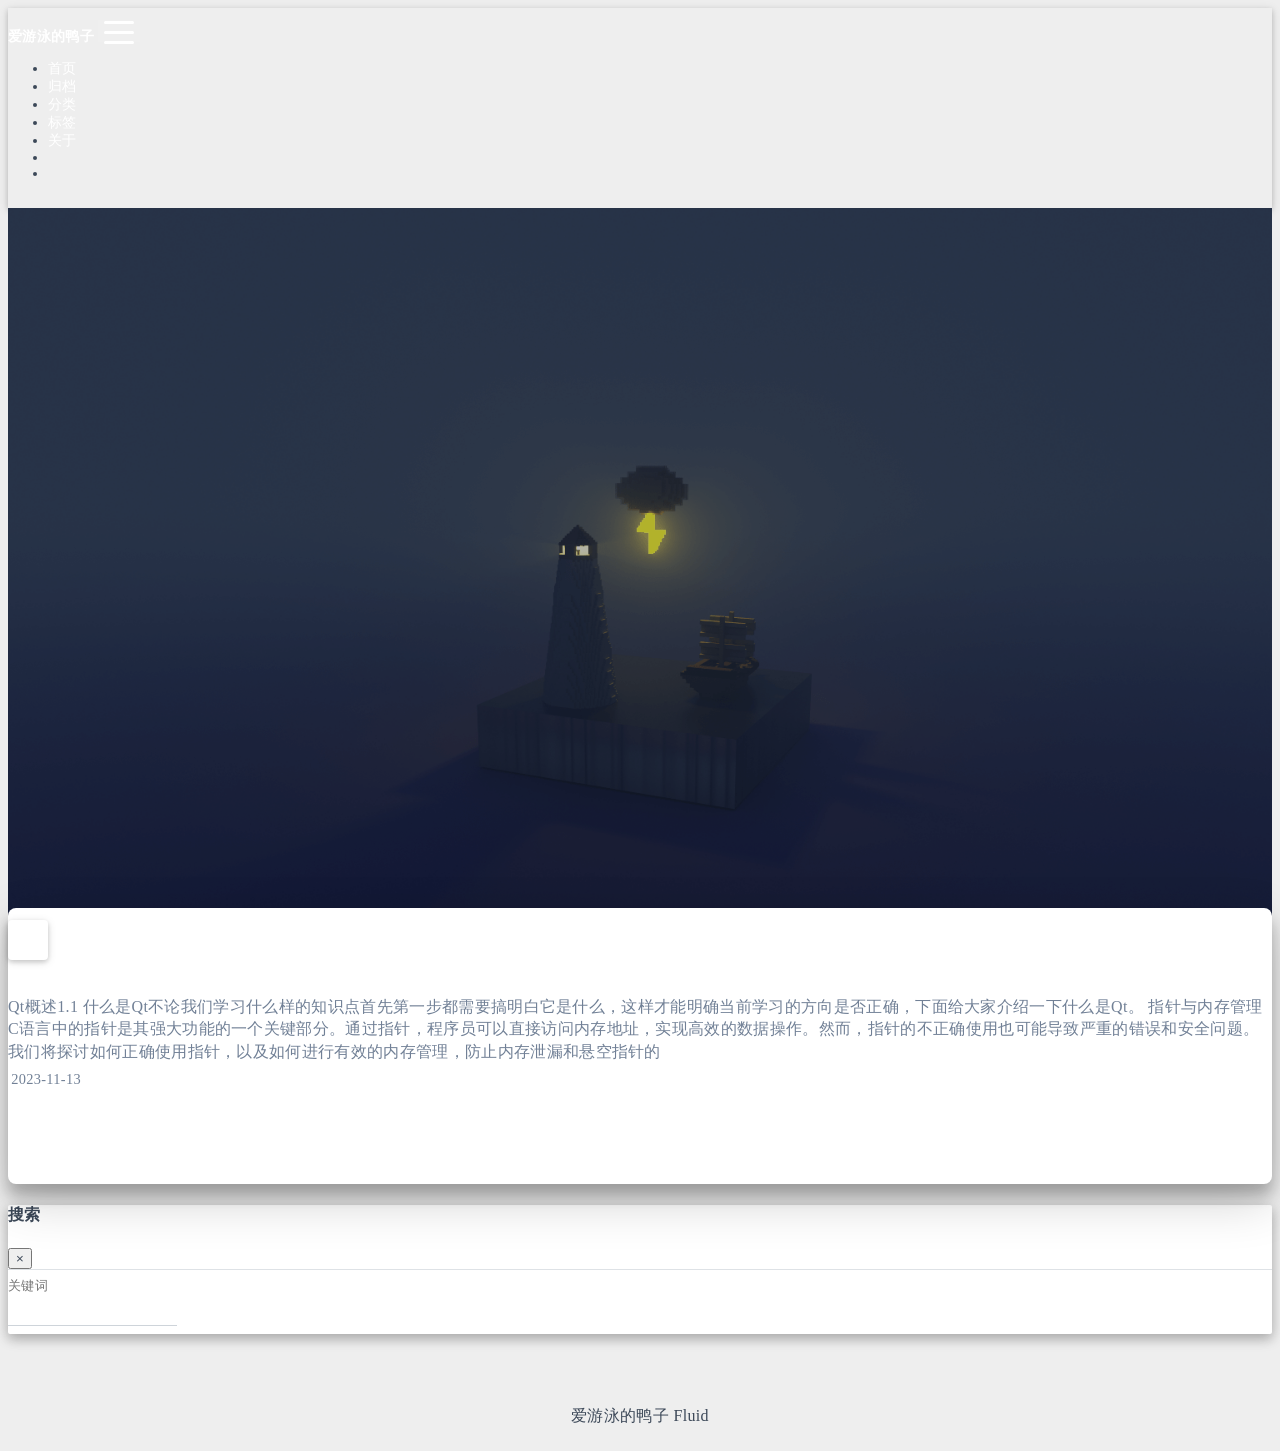
<file: index.html>
<!DOCTYPE html>
<html lang="zh-CN" data-default-color-scheme=auto>



<head>
  <meta charset="UTF-8">
  <link rel="apple-touch-icon" sizes="76x76" href="/img/fluid.png">
  <link rel="icon" href="/img/fluid.png">
  <meta name="viewport" content="width=device-width, initial-scale=1.0, maximum-scale=5.0, shrink-to-fit=no">
  <meta http-equiv="x-ua-compatible" content="ie=edge">
  
  <meta name="theme-color" content="#2f4154">
  <meta name="author" content="chiyuan">
  <meta name="keywords" content="">
  
    <meta name="description" content="爱游泳的鸭子的个人博客">
<meta property="og:type" content="website">
<meta property="og:title" content="爱游泳的鸭子">
<meta property="og:url" content="https://aishaome.github.io/index.html">
<meta property="og:site_name" content="爱游泳的鸭子">
<meta property="og:description" content="爱游泳的鸭子的个人博客">
<meta property="og:locale" content="zh_CN">
<meta property="article:author" content="chiyuan">
<meta name="twitter:card" content="summary_large_image">
  
  
  
  <title>爱游泳的鸭子</title>

  <link  rel="stylesheet" href="https://lib.baomitu.com/twitter-bootstrap/4.6.1/css/bootstrap.min.css" />





<!-- 主题依赖的图标库，不要自行修改 -->
<!-- Do not modify the link that theme dependent icons -->

<link rel="stylesheet" href="//at.alicdn.com/t/font_1749284_hj8rtnfg7um.css">



<link rel="stylesheet" href="//at.alicdn.com/t/font_1736178_lbnruvf0jn.css">


<link  rel="stylesheet" href="/css/main.css" />


  <link id="highlight-css" rel="stylesheet" href="/css/highlight.css" />
  
    <link id="highlight-css-dark" rel="stylesheet" href="/css/highlight-dark.css" />
  




  <script id="fluid-configs">
    var Fluid = window.Fluid || {};
    Fluid.ctx = Object.assign({}, Fluid.ctx)
    var CONFIG = {"hostname":"aishaome.github.io","root":"/","version":"1.9.5","typing":{"enable":true,"typeSpeed":70,"cursorChar":"_","loop":false,"scope":[]},"anchorjs":{"enable":true,"element":"h1,h2,h3,h4,h5,h6","placement":"left","visible":"hover","icon":""},"progressbar":{"enable":true,"height_px":3,"color":"#29d","options":{"showSpinner":false,"trickleSpeed":100}},"code_language":{"enable":true,"default":"TEXT"},"copy_btn":true,"image_caption":{"enable":true},"image_zoom":{"enable":true,"img_url_replace":["",""]},"toc":{"enable":true,"placement":"right","headingSelector":"h1,h2,h3,h4,h5,h6","collapseDepth":0},"lazyload":{"enable":true,"loading_img":"/img/loading.gif","onlypost":false,"offset_factor":2},"web_analytics":{"enable":true,"follow_dnt":true,"baidu":null,"google":{"measurement_id":null},"tencent":{"sid":null,"cid":null},"woyaola":null,"cnzz":null,"leancloud":{"app_id":"MRBIxX69z8CHdXxWVUeTUBvD","app_key":"wM740A5oYcR4VUr5Wy4GgFWU","server_url":"https://mrbixx69.lc-cn-n1-shared.com","path":"window.location.pathname","ignore_local":false}},"search_path":"/local-search.xml","include_content_in_search":true};

    if (CONFIG.web_analytics.follow_dnt) {
      var dntVal = navigator.doNotTrack || window.doNotTrack || navigator.msDoNotTrack;
      Fluid.ctx.dnt = dntVal && (dntVal.startsWith('1') || dntVal.startsWith('yes') || dntVal.startsWith('on'));
    }
  </script>
  <script  src="/js/utils.js" ></script>
  <script  src="/js/color-schema.js" ></script>
  

  

  
    <!-- Google tag (gtag.js) -->
    <script async>
      if (!Fluid.ctx.dnt) {
        Fluid.utils.createScript("https://www.googletagmanager.com/gtag/js?id=", function() {
          window.dataLayer = window.dataLayer || [];
          function gtag() {
            dataLayer.push(arguments);
          }
          gtag('js', new Date());
          gtag('config', '');
        });
      }
    </script>
  

  

  

  

  
    
  



  
<meta name="generator" content="Hexo 7.0.0"></head>


<body>
  

  <header>
    

<div class="header-inner" style="height: 100vh;">
  <nav id="navbar" class="navbar fixed-top  navbar-expand-lg navbar-dark scrolling-navbar">
  <div class="container">
    <a class="navbar-brand" href="/">
      <strong>爱游泳的鸭子</strong>
    </a>

    <button id="navbar-toggler-btn" class="navbar-toggler" type="button" data-toggle="collapse"
            data-target="#navbarSupportedContent"
            aria-controls="navbarSupportedContent" aria-expanded="false" aria-label="Toggle navigation">
      <div class="animated-icon"><span></span><span></span><span></span></div>
    </button>

    <!-- Collapsible content -->
    <div class="collapse navbar-collapse" id="navbarSupportedContent">
      <ul class="navbar-nav ml-auto text-center">
        
          
          
          
          
            <li class="nav-item">
              <a class="nav-link" href="/" target="_self">
                <i class="iconfont icon-home-fill"></i>
                <span>首页</span>
              </a>
            </li>
          
        
          
          
          
          
            <li class="nav-item">
              <a class="nav-link" href="/archives/" target="_self">
                <i class="iconfont icon-archive-fill"></i>
                <span>归档</span>
              </a>
            </li>
          
        
          
          
          
          
            <li class="nav-item">
              <a class="nav-link" href="/categories/" target="_self">
                <i class="iconfont icon-category-fill"></i>
                <span>分类</span>
              </a>
            </li>
          
        
          
          
          
          
            <li class="nav-item">
              <a class="nav-link" href="/tags/" target="_self">
                <i class="iconfont icon-tags-fill"></i>
                <span>标签</span>
              </a>
            </li>
          
        
          
          
          
          
            <li class="nav-item">
              <a class="nav-link" href="/about/" target="_self">
                <i class="iconfont icon-user-fill"></i>
                <span>关于</span>
              </a>
            </li>
          
        
        
          <li class="nav-item" id="search-btn">
            <a class="nav-link" target="_self" href="javascript:;" data-toggle="modal" data-target="#modalSearch" aria-label="Search">
              <i class="iconfont icon-search"></i>
            </a>
          </li>
          
        
        
          <li class="nav-item" id="color-toggle-btn">
            <a class="nav-link" target="_self" href="javascript:;" aria-label="Color Toggle">
              <i class="iconfont icon-dark" id="color-toggle-icon"></i>
            </a>
          </li>
        
      </ul>
    </div>
  </div>
</nav>

  

<div id="banner" class="banner" parallax=true
     style="background: url('/img/default.png') no-repeat center center; background-size: cover;">
  <div class="full-bg-img">
    <div class="mask flex-center" style="background-color: rgba(0, 0, 0, 0.3)">
      <div class="banner-text text-center fade-in-up">
        <div class="h2">
          
            <span id="subtitle" data-typed-text="爱游泳的鸭子 个人博客"></span>
          
        </div>

        
      </div>

      
        <div class="scroll-down-bar">
          <i class="iconfont icon-arrowdown"></i>
        </div>
      
    </div>
  </div>
</div>

</div>

  </header>

  <main>
    
      <div class="container nopadding-x-md">
        <div id="board"
          style="margin-top: 0">
          
          <div class="container">
            <div class="row">
              <div class="col-12 col-md-10 m-auto">
                


  <div class="row mx-auto index-card">
    
    
    <article class="col-12 col-md-12 mx-auto index-info">
      <h2 class="index-header">
        
        <a href="/2023/11/13/c/" target="_self">
          
        </a>
      </h2>

      
      <a class="index-excerpt index-excerpt__noimg" href="/2023/11/13/c/" target="_self">
        <div>
          Qt概述1.1 什么是Qt不论我们学习什么样的知识点首先第一步都需要搞明白它是什么，这样才能明确当前学习的方向是否正确，下面给大家介绍一下什么是Qt。 指针与内存管理C语言中的指针是其强大功能的一个关键部分。通过指针，程序员可以直接访问内存地址，实现高效的数据操作。然而，指针的不正确使用也可能导致严重的错误和安全问题。我们将探讨如何正确使用指针，以及如何进行有效的内存管理，防止内存泄漏和悬空指针的
        </div>
      </a>

      <div class="index-btm post-metas">
        
          <div class="post-meta mr-3">
            <i class="iconfont icon-date"></i>
            <time datetime="2023-11-13 01:33" pubdate>
              2023-11-13
            </time>
          </div>
        
        
        
      </div>
    </article>
  </div>





              </div>
            </div>
          </div>
        </div>
      </div>
    

    
      <a id="scroll-top-button" aria-label="TOP" href="#" role="button">
        <i class="iconfont icon-arrowup" aria-hidden="true"></i>
      </a>
    

    
      <div class="modal fade" id="modalSearch" tabindex="-1" role="dialog" aria-labelledby="ModalLabel"
     aria-hidden="true">
  <div class="modal-dialog modal-dialog-scrollable modal-lg" role="document">
    <div class="modal-content">
      <div class="modal-header text-center">
        <h4 class="modal-title w-100 font-weight-bold">搜索</h4>
        <button type="button" id="local-search-close" class="close" data-dismiss="modal" aria-label="Close">
          <span aria-hidden="true">&times;</span>
        </button>
      </div>
      <div class="modal-body mx-3">
        <div class="md-form mb-5">
          <input type="text" id="local-search-input" class="form-control validate">
          <label data-error="x" data-success="v" for="local-search-input">关键词</label>
        </div>
        <div class="list-group" id="local-search-result"></div>
      </div>
    </div>
  </div>
</div>

    

    
  </main>

  <footer>
    <div class="footer-inner">
  
    <div class="footer-content">
       <script> function goToHomePage() { location.href = "/"; event.preventDefault(); } </script> <a href="#" onclick="goToHomePage();" target="_blank" rel="nofollow noopener"><span>爱游泳的鸭子</span></a> <i class="iconfont icon-love"></i> <a href="https://github.com/fluid-dev/hexo-theme-fluid" target="_blank" rel="nofollow noopener"><span>Fluid</span></a> 
    </div>
  
  
    <div class="statistics">
  
  

  
    
      <span id="leancloud-site-pv-container" style="display: none">
        总访问量 
        <span id="leancloud-site-pv"></span>
         次
      </span>
    
    
      <span id="leancloud-site-uv-container" style="display: none">
        总访客数 
        <span id="leancloud-site-uv"></span>
         人
      </span>
    
    

  
</div>

  
  
  
</div>

  </footer>

  <!-- Scripts -->
  
  <script  src="https://lib.baomitu.com/nprogress/0.2.0/nprogress.min.js" ></script>
  <link  rel="stylesheet" href="https://lib.baomitu.com/nprogress/0.2.0/nprogress.min.css" />

  <script>
    NProgress.configure({"showSpinner":false,"trickleSpeed":100})
    NProgress.start()
    window.addEventListener('load', function() {
      NProgress.done();
    })
  </script>


<script  src="https://lib.baomitu.com/jquery/3.6.4/jquery.min.js" ></script>
<script  src="https://lib.baomitu.com/twitter-bootstrap/4.6.1/js/bootstrap.min.js" ></script>
<script  src="/js/events.js" ></script>
<script  src="/js/plugins.js" ></script>


  <script  src="https://lib.baomitu.com/typed.js/2.0.12/typed.min.js" ></script>
  <script>
    (function (window, document) {
      var typing = Fluid.plugins.typing;
      var subtitle = document.getElementById('subtitle');
      if (!subtitle || !typing) {
        return;
      }
      var text = subtitle.getAttribute('data-typed-text');
      
        typing(text);
      
    })(window, document);
  </script>




  
    <script  src="/js/img-lazyload.js" ></script>
  




  <script defer src="/js/leancloud.js" ></script>

  <script  src="/js/local-search.js" ></script>





<!-- 主题的启动项，将它保持在最底部 -->
<!-- the boot of the theme, keep it at the bottom -->
<script  src="/js/boot.js" ></script>


  

  <noscript>
    <div class="noscript-warning">博客在允许 JavaScript 运行的环境下浏览效果更佳</div>
  </noscript>
</body>
</html>
</file>
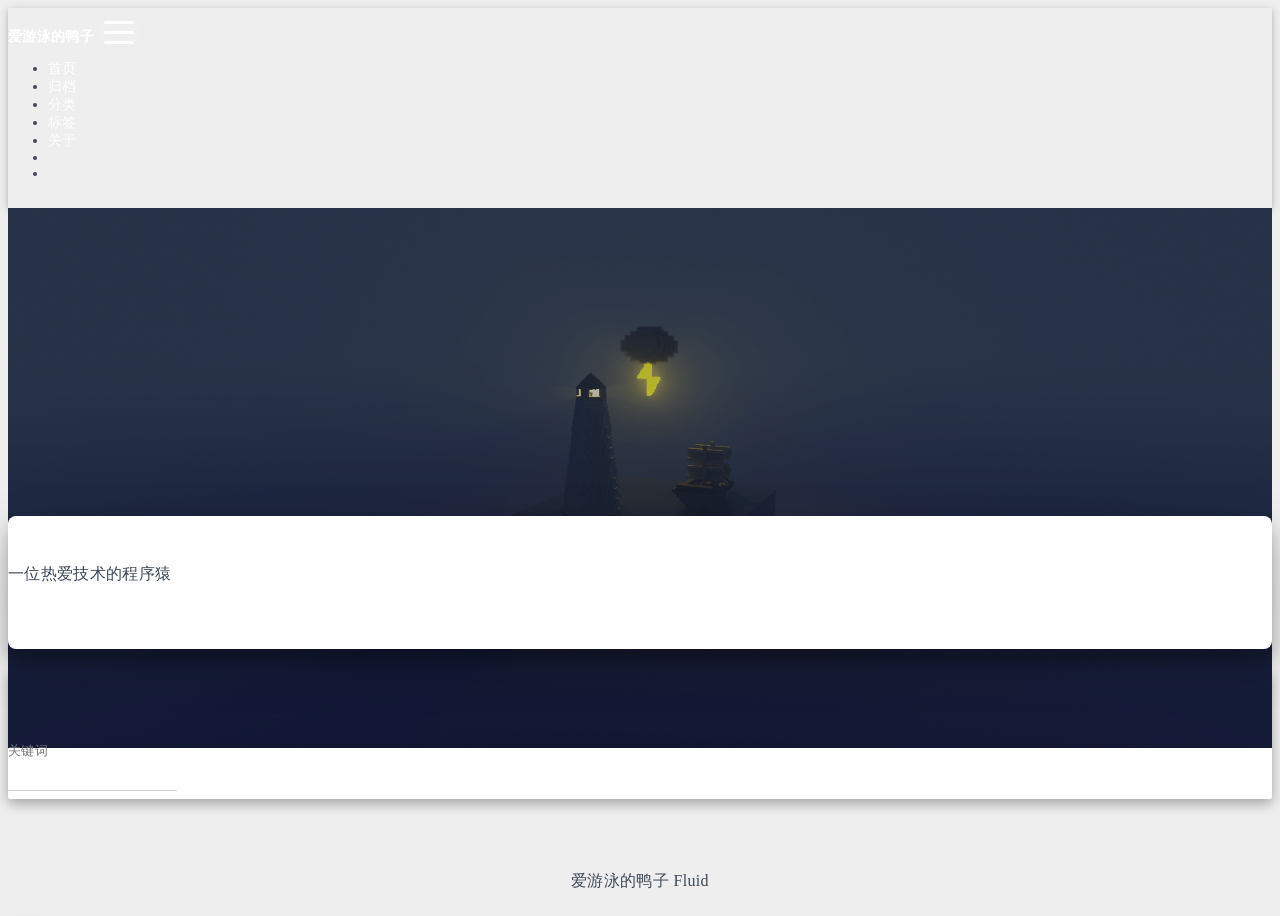
<file: about/index.html>
<!DOCTYPE html>
<html lang="zh-CN" data-default-color-scheme=auto>



<head>
  <meta charset="UTF-8">
  <link rel="apple-touch-icon" sizes="76x76" href="/img/fluid.png">
  <link rel="icon" href="/img/fluid.png">
  <meta name="viewport" content="width=device-width, initial-scale=1.0, maximum-scale=5.0, shrink-to-fit=no">
  <meta http-equiv="x-ua-compatible" content="ie=edge">
  
  <meta name="theme-color" content="#2f4154">
  <meta name="author" content="chiyuan">
  <meta name="keywords" content="">
  
    <meta name="description" content="一位热爱技术的程序猿">
<meta property="og:type" content="website">
<meta property="og:title" content="爱游泳的鸭子">
<meta property="og:url" content="https://aishaome.github.io/about/index.html">
<meta property="og:site_name" content="爱游泳的鸭子">
<meta property="og:description" content="一位热爱技术的程序猿">
<meta property="og:locale" content="zh_CN">
<meta property="article:published_time" content="2023-11-13T03:22:57.000Z">
<meta property="article:modified_time" content="2023-11-13T03:27:35.305Z">
<meta property="article:author" content="chiyuan">
<meta name="twitter:card" content="summary_large_image">
  
  
  
  <title>爱游泳的鸭子 - 爱游泳的鸭子</title>

  <link  rel="stylesheet" href="https://lib.baomitu.com/twitter-bootstrap/4.6.1/css/bootstrap.min.css" />





<!-- 主题依赖的图标库，不要自行修改 -->
<!-- Do not modify the link that theme dependent icons -->

<link rel="stylesheet" href="//at.alicdn.com/t/font_1749284_hj8rtnfg7um.css">



<link rel="stylesheet" href="//at.alicdn.com/t/font_1736178_lbnruvf0jn.css">


<link  rel="stylesheet" href="/css/main.css" />


  <link id="highlight-css" rel="stylesheet" href="/css/highlight.css" />
  
    <link id="highlight-css-dark" rel="stylesheet" href="/css/highlight-dark.css" />
  




  <script id="fluid-configs">
    var Fluid = window.Fluid || {};
    Fluid.ctx = Object.assign({}, Fluid.ctx)
    var CONFIG = {"hostname":"aishaome.github.io","root":"/","version":"1.9.5","typing":{"enable":true,"typeSpeed":70,"cursorChar":"_","loop":false,"scope":[]},"anchorjs":{"enable":true,"element":"h1,h2,h3,h4,h5,h6","placement":"left","visible":"hover","icon":""},"progressbar":{"enable":true,"height_px":3,"color":"#29d","options":{"showSpinner":false,"trickleSpeed":100}},"code_language":{"enable":true,"default":"TEXT"},"copy_btn":true,"image_caption":{"enable":true},"image_zoom":{"enable":true,"img_url_replace":["",""]},"toc":{"enable":true,"placement":"right","headingSelector":"h1,h2,h3,h4,h5,h6","collapseDepth":0},"lazyload":{"enable":true,"loading_img":"/img/loading.gif","onlypost":false,"offset_factor":2},"web_analytics":{"enable":true,"follow_dnt":true,"baidu":null,"google":{"measurement_id":null},"tencent":{"sid":null,"cid":null},"woyaola":null,"cnzz":null,"leancloud":{"app_id":"MRBIxX69z8CHdXxWVUeTUBvD","app_key":"wM740A5oYcR4VUr5Wy4GgFWU","server_url":"https://mrbixx69.lc-cn-n1-shared.com","path":"window.location.pathname","ignore_local":false}},"search_path":"/local-search.xml","include_content_in_search":true};

    if (CONFIG.web_analytics.follow_dnt) {
      var dntVal = navigator.doNotTrack || window.doNotTrack || navigator.msDoNotTrack;
      Fluid.ctx.dnt = dntVal && (dntVal.startsWith('1') || dntVal.startsWith('yes') || dntVal.startsWith('on'));
    }
  </script>
  <script  src="/js/utils.js" ></script>
  <script  src="/js/color-schema.js" ></script>
  

  

  
    <!-- Google tag (gtag.js) -->
    <script async>
      if (!Fluid.ctx.dnt) {
        Fluid.utils.createScript("https://www.googletagmanager.com/gtag/js?id=", function() {
          window.dataLayer = window.dataLayer || [];
          function gtag() {
            dataLayer.push(arguments);
          }
          gtag('js', new Date());
          gtag('config', '');
        });
      }
    </script>
  

  

  

  

  
    
  



  
<meta name="generator" content="Hexo 7.0.0"></head>


<body>
  

  <header>
    

<div class="header-inner" style="height: 60vh;">
  <nav id="navbar" class="navbar fixed-top  navbar-expand-lg navbar-dark scrolling-navbar">
  <div class="container">
    <a class="navbar-brand" href="/">
      <strong>爱游泳的鸭子</strong>
    </a>

    <button id="navbar-toggler-btn" class="navbar-toggler" type="button" data-toggle="collapse"
            data-target="#navbarSupportedContent"
            aria-controls="navbarSupportedContent" aria-expanded="false" aria-label="Toggle navigation">
      <div class="animated-icon"><span></span><span></span><span></span></div>
    </button>

    <!-- Collapsible content -->
    <div class="collapse navbar-collapse" id="navbarSupportedContent">
      <ul class="navbar-nav ml-auto text-center">
        
          
          
          
          
            <li class="nav-item">
              <a class="nav-link" href="/" target="_self">
                <i class="iconfont icon-home-fill"></i>
                <span>首页</span>
              </a>
            </li>
          
        
          
          
          
          
            <li class="nav-item">
              <a class="nav-link" href="/archives/" target="_self">
                <i class="iconfont icon-archive-fill"></i>
                <span>归档</span>
              </a>
            </li>
          
        
          
          
          
          
            <li class="nav-item">
              <a class="nav-link" href="/categories/" target="_self">
                <i class="iconfont icon-category-fill"></i>
                <span>分类</span>
              </a>
            </li>
          
        
          
          
          
          
            <li class="nav-item">
              <a class="nav-link" href="/tags/" target="_self">
                <i class="iconfont icon-tags-fill"></i>
                <span>标签</span>
              </a>
            </li>
          
        
          
          
          
          
            <li class="nav-item">
              <a class="nav-link" href="/about/" target="_self">
                <i class="iconfont icon-user-fill"></i>
                <span>关于</span>
              </a>
            </li>
          
        
        
          <li class="nav-item" id="search-btn">
            <a class="nav-link" target="_self" href="javascript:;" data-toggle="modal" data-target="#modalSearch" aria-label="Search">
              <i class="iconfont icon-search"></i>
            </a>
          </li>
          
        
        
          <li class="nav-item" id="color-toggle-btn">
            <a class="nav-link" target="_self" href="javascript:;" aria-label="Color Toggle">
              <i class="iconfont icon-dark" id="color-toggle-icon"></i>
            </a>
          </li>
        
      </ul>
    </div>
  </div>
</nav>

  

<div id="banner" class="banner" parallax=true
     style="background: url('/img/default.png') no-repeat center center; background-size: cover;">
  <div class="full-bg-img">
    <div class="mask flex-center" style="background-color: rgba(0, 0, 0, 0.3)">
      <div class="banner-text text-center fade-in-up">
        <div class="h2">
          
            <span id="subtitle" data-typed-text="爱游泳的鸭子"></span>
          
        </div>

        
      </div>

      
    </div>
  </div>
</div>

</div>

  </header>

  <main>
    
      <div class="container nopadding-x-md">
        <div id="board"
          >
          
          <div class="container">
            <div class="row">
              <div class="col-12 col-md-10 m-auto">
                

<article class="page-content">
  <p>一位热爱技术的程序猿</p>


  

</article>



              </div>
            </div>
          </div>
        </div>
      </div>
    

    
      <a id="scroll-top-button" aria-label="TOP" href="#" role="button">
        <i class="iconfont icon-arrowup" aria-hidden="true"></i>
      </a>
    

    
      <div class="modal fade" id="modalSearch" tabindex="-1" role="dialog" aria-labelledby="ModalLabel"
     aria-hidden="true">
  <div class="modal-dialog modal-dialog-scrollable modal-lg" role="document">
    <div class="modal-content">
      <div class="modal-header text-center">
        <h4 class="modal-title w-100 font-weight-bold">搜索</h4>
        <button type="button" id="local-search-close" class="close" data-dismiss="modal" aria-label="Close">
          <span aria-hidden="true">&times;</span>
        </button>
      </div>
      <div class="modal-body mx-3">
        <div class="md-form mb-5">
          <input type="text" id="local-search-input" class="form-control validate">
          <label data-error="x" data-success="v" for="local-search-input">关键词</label>
        </div>
        <div class="list-group" id="local-search-result"></div>
      </div>
    </div>
  </div>
</div>

    

    
  </main>

  <footer>
    <div class="footer-inner">
  
    <div class="footer-content">
       <script> function goToHomePage() { location.href = "/"; event.preventDefault(); } </script> <a href="#" onclick="goToHomePage();" target="_blank" rel="nofollow noopener"><span>爱游泳的鸭子</span></a> <i class="iconfont icon-love"></i> <a href="https://github.com/fluid-dev/hexo-theme-fluid" target="_blank" rel="nofollow noopener"><span>Fluid</span></a> 
    </div>
  
  
    <div class="statistics">
  
  

  
    
      <span id="leancloud-site-pv-container" style="display: none">
        总访问量 
        <span id="leancloud-site-pv"></span>
         次
      </span>
    
    
      <span id="leancloud-site-uv-container" style="display: none">
        总访客数 
        <span id="leancloud-site-uv"></span>
         人
      </span>
    
    

  
</div>

  
  
  
</div>

  </footer>

  <!-- Scripts -->
  
  <script  src="https://lib.baomitu.com/nprogress/0.2.0/nprogress.min.js" ></script>
  <link  rel="stylesheet" href="https://lib.baomitu.com/nprogress/0.2.0/nprogress.min.css" />

  <script>
    NProgress.configure({"showSpinner":false,"trickleSpeed":100})
    NProgress.start()
    window.addEventListener('load', function() {
      NProgress.done();
    })
  </script>


<script  src="https://lib.baomitu.com/jquery/3.6.4/jquery.min.js" ></script>
<script  src="https://lib.baomitu.com/twitter-bootstrap/4.6.1/js/bootstrap.min.js" ></script>
<script  src="/js/events.js" ></script>
<script  src="/js/plugins.js" ></script>


  <script  src="https://lib.baomitu.com/typed.js/2.0.12/typed.min.js" ></script>
  <script>
    (function (window, document) {
      var typing = Fluid.plugins.typing;
      var subtitle = document.getElementById('subtitle');
      if (!subtitle || !typing) {
        return;
      }
      var text = subtitle.getAttribute('data-typed-text');
      
        typing(text);
      
    })(window, document);
  </script>




  
    <script  src="/js/img-lazyload.js" ></script>
  




  <script defer src="/js/leancloud.js" ></script>

  <script  src="/js/local-search.js" ></script>





<!-- 主题的启动项，将它保持在最底部 -->
<!-- the boot of the theme, keep it at the bottom -->
<script  src="/js/boot.js" ></script>


  

  <noscript>
    <div class="noscript-warning">博客在允许 JavaScript 运行的环境下浏览效果更佳</div>
  </noscript>
</body>
</html>
</file>
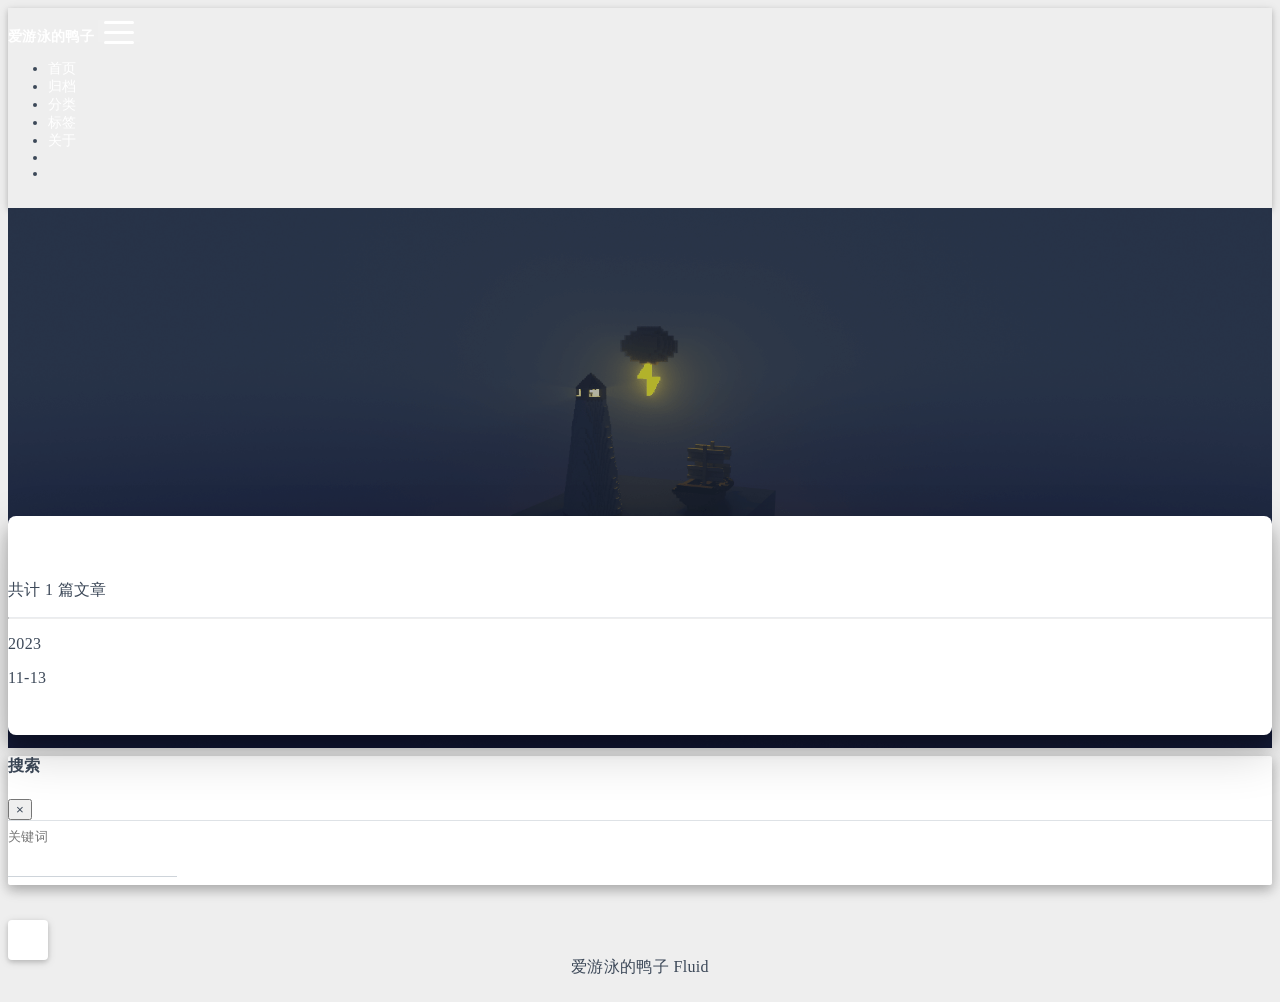
<file: archives/index.html>
<!DOCTYPE html>
<html lang="zh-CN" data-default-color-scheme=auto>



<head>
  <meta charset="UTF-8">
  <link rel="apple-touch-icon" sizes="76x76" href="/img/fluid.png">
  <link rel="icon" href="/img/fluid.png">
  <meta name="viewport" content="width=device-width, initial-scale=1.0, maximum-scale=5.0, shrink-to-fit=no">
  <meta http-equiv="x-ua-compatible" content="ie=edge">
  
  <meta name="theme-color" content="#2f4154">
  <meta name="author" content="chiyuan">
  <meta name="keywords" content="">
  
    <meta name="description" content="爱游泳的鸭子的个人博客">
<meta property="og:type" content="website">
<meta property="og:title" content="归档">
<meta property="og:url" content="https://aishaome.github.io/archives/index.html">
<meta property="og:site_name" content="爱游泳的鸭子">
<meta property="og:description" content="爱游泳的鸭子的个人博客">
<meta property="og:locale" content="zh_CN">
<meta property="article:author" content="chiyuan">
<meta name="twitter:card" content="summary_large_image">
  
  
  
  <title>归档 - 爱游泳的鸭子</title>

  <link  rel="stylesheet" href="https://lib.baomitu.com/twitter-bootstrap/4.6.1/css/bootstrap.min.css" />





<!-- 主题依赖的图标库，不要自行修改 -->
<!-- Do not modify the link that theme dependent icons -->

<link rel="stylesheet" href="//at.alicdn.com/t/font_1749284_hj8rtnfg7um.css">



<link rel="stylesheet" href="//at.alicdn.com/t/font_1736178_lbnruvf0jn.css">


<link  rel="stylesheet" href="/css/main.css" />


  <link id="highlight-css" rel="stylesheet" href="/css/highlight.css" />
  
    <link id="highlight-css-dark" rel="stylesheet" href="/css/highlight-dark.css" />
  




  <script id="fluid-configs">
    var Fluid = window.Fluid || {};
    Fluid.ctx = Object.assign({}, Fluid.ctx)
    var CONFIG = {"hostname":"aishaome.github.io","root":"/","version":"1.9.5","typing":{"enable":true,"typeSpeed":70,"cursorChar":"_","loop":false,"scope":[]},"anchorjs":{"enable":true,"element":"h1,h2,h3,h4,h5,h6","placement":"left","visible":"hover","icon":""},"progressbar":{"enable":true,"height_px":3,"color":"#29d","options":{"showSpinner":false,"trickleSpeed":100}},"code_language":{"enable":true,"default":"TEXT"},"copy_btn":true,"image_caption":{"enable":true},"image_zoom":{"enable":true,"img_url_replace":["",""]},"toc":{"enable":true,"placement":"right","headingSelector":"h1,h2,h3,h4,h5,h6","collapseDepth":0},"lazyload":{"enable":true,"loading_img":"/img/loading.gif","onlypost":false,"offset_factor":2},"web_analytics":{"enable":true,"follow_dnt":true,"baidu":null,"google":{"measurement_id":null},"tencent":{"sid":null,"cid":null},"woyaola":null,"cnzz":null,"leancloud":{"app_id":"MRBIxX69z8CHdXxWVUeTUBvD","app_key":"wM740A5oYcR4VUr5Wy4GgFWU","server_url":"https://mrbixx69.lc-cn-n1-shared.com","path":"window.location.pathname","ignore_local":false}},"search_path":"/local-search.xml","include_content_in_search":true};

    if (CONFIG.web_analytics.follow_dnt) {
      var dntVal = navigator.doNotTrack || window.doNotTrack || navigator.msDoNotTrack;
      Fluid.ctx.dnt = dntVal && (dntVal.startsWith('1') || dntVal.startsWith('yes') || dntVal.startsWith('on'));
    }
  </script>
  <script  src="/js/utils.js" ></script>
  <script  src="/js/color-schema.js" ></script>
  

  

  
    <!-- Google tag (gtag.js) -->
    <script async>
      if (!Fluid.ctx.dnt) {
        Fluid.utils.createScript("https://www.googletagmanager.com/gtag/js?id=", function() {
          window.dataLayer = window.dataLayer || [];
          function gtag() {
            dataLayer.push(arguments);
          }
          gtag('js', new Date());
          gtag('config', '');
        });
      }
    </script>
  

  

  

  

  
    
  



  
<meta name="generator" content="Hexo 7.0.0"></head>


<body>
  

  <header>
    

<div class="header-inner" style="height: 60vh;">
  <nav id="navbar" class="navbar fixed-top  navbar-expand-lg navbar-dark scrolling-navbar">
  <div class="container">
    <a class="navbar-brand" href="/">
      <strong>爱游泳的鸭子</strong>
    </a>

    <button id="navbar-toggler-btn" class="navbar-toggler" type="button" data-toggle="collapse"
            data-target="#navbarSupportedContent"
            aria-controls="navbarSupportedContent" aria-expanded="false" aria-label="Toggle navigation">
      <div class="animated-icon"><span></span><span></span><span></span></div>
    </button>

    <!-- Collapsible content -->
    <div class="collapse navbar-collapse" id="navbarSupportedContent">
      <ul class="navbar-nav ml-auto text-center">
        
          
          
          
          
            <li class="nav-item">
              <a class="nav-link" href="/" target="_self">
                <i class="iconfont icon-home-fill"></i>
                <span>首页</span>
              </a>
            </li>
          
        
          
          
          
          
            <li class="nav-item">
              <a class="nav-link" href="/archives/" target="_self">
                <i class="iconfont icon-archive-fill"></i>
                <span>归档</span>
              </a>
            </li>
          
        
          
          
          
          
            <li class="nav-item">
              <a class="nav-link" href="/categories/" target="_self">
                <i class="iconfont icon-category-fill"></i>
                <span>分类</span>
              </a>
            </li>
          
        
          
          
          
          
            <li class="nav-item">
              <a class="nav-link" href="/tags/" target="_self">
                <i class="iconfont icon-tags-fill"></i>
                <span>标签</span>
              </a>
            </li>
          
        
          
          
          
          
            <li class="nav-item">
              <a class="nav-link" href="/about/" target="_self">
                <i class="iconfont icon-user-fill"></i>
                <span>关于</span>
              </a>
            </li>
          
        
        
          <li class="nav-item" id="search-btn">
            <a class="nav-link" target="_self" href="javascript:;" data-toggle="modal" data-target="#modalSearch" aria-label="Search">
              <i class="iconfont icon-search"></i>
            </a>
          </li>
          
        
        
          <li class="nav-item" id="color-toggle-btn">
            <a class="nav-link" target="_self" href="javascript:;" aria-label="Color Toggle">
              <i class="iconfont icon-dark" id="color-toggle-icon"></i>
            </a>
          </li>
        
      </ul>
    </div>
  </div>
</nav>

  

<div id="banner" class="banner" parallax=true
     style="background: url('/img/default.png') no-repeat center center; background-size: cover;">
  <div class="full-bg-img">
    <div class="mask flex-center" style="background-color: rgba(0, 0, 0, 0.3)">
      <div class="banner-text text-center fade-in-up">
        <div class="h2">
          
            <span id="subtitle" data-typed-text="归档"></span>
          
        </div>

        
      </div>

      
    </div>
  </div>
</div>

</div>

  </header>

  <main>
    
      <div class="container nopadding-x-md">
        <div id="board"
          >
          
          <div class="container">
            <div class="row">
              <div class="col-12 col-md-10 m-auto">
                

<div class="list-group">
  <p class="h4">共计 1 篇文章</p>
  <hr>
  
  
    
      
      <p class="h5">2023</p>
    
    <a href="/2023/11/13/c/" class="list-group-item list-group-item-action">
      <time>11-13</time>
      <div class="list-group-item-title"></div>
    </a>
  
</div>





              </div>
            </div>
          </div>
        </div>
      </div>
    

    
      <a id="scroll-top-button" aria-label="TOP" href="#" role="button">
        <i class="iconfont icon-arrowup" aria-hidden="true"></i>
      </a>
    

    
      <div class="modal fade" id="modalSearch" tabindex="-1" role="dialog" aria-labelledby="ModalLabel"
     aria-hidden="true">
  <div class="modal-dialog modal-dialog-scrollable modal-lg" role="document">
    <div class="modal-content">
      <div class="modal-header text-center">
        <h4 class="modal-title w-100 font-weight-bold">搜索</h4>
        <button type="button" id="local-search-close" class="close" data-dismiss="modal" aria-label="Close">
          <span aria-hidden="true">&times;</span>
        </button>
      </div>
      <div class="modal-body mx-3">
        <div class="md-form mb-5">
          <input type="text" id="local-search-input" class="form-control validate">
          <label data-error="x" data-success="v" for="local-search-input">关键词</label>
        </div>
        <div class="list-group" id="local-search-result"></div>
      </div>
    </div>
  </div>
</div>

    

    
  </main>

  <footer>
    <div class="footer-inner">
  
    <div class="footer-content">
       <script> function goToHomePage() { location.href = "/"; event.preventDefault(); } </script> <a href="#" onclick="goToHomePage();" target="_blank" rel="nofollow noopener"><span>爱游泳的鸭子</span></a> <i class="iconfont icon-love"></i> <a href="https://github.com/fluid-dev/hexo-theme-fluid" target="_blank" rel="nofollow noopener"><span>Fluid</span></a> 
    </div>
  
  
    <div class="statistics">
  
  

  
    
      <span id="leancloud-site-pv-container" style="display: none">
        总访问量 
        <span id="leancloud-site-pv"></span>
         次
      </span>
    
    
      <span id="leancloud-site-uv-container" style="display: none">
        总访客数 
        <span id="leancloud-site-uv"></span>
         人
      </span>
    
    

  
</div>

  
  
  
</div>

  </footer>

  <!-- Scripts -->
  
  <script  src="https://lib.baomitu.com/nprogress/0.2.0/nprogress.min.js" ></script>
  <link  rel="stylesheet" href="https://lib.baomitu.com/nprogress/0.2.0/nprogress.min.css" />

  <script>
    NProgress.configure({"showSpinner":false,"trickleSpeed":100})
    NProgress.start()
    window.addEventListener('load', function() {
      NProgress.done();
    })
  </script>


<script  src="https://lib.baomitu.com/jquery/3.6.4/jquery.min.js" ></script>
<script  src="https://lib.baomitu.com/twitter-bootstrap/4.6.1/js/bootstrap.min.js" ></script>
<script  src="/js/events.js" ></script>
<script  src="/js/plugins.js" ></script>


  <script  src="https://lib.baomitu.com/typed.js/2.0.12/typed.min.js" ></script>
  <script>
    (function (window, document) {
      var typing = Fluid.plugins.typing;
      var subtitle = document.getElementById('subtitle');
      if (!subtitle || !typing) {
        return;
      }
      var text = subtitle.getAttribute('data-typed-text');
      
        typing(text);
      
    })(window, document);
  </script>




  
    <script  src="/js/img-lazyload.js" ></script>
  




  <script defer src="/js/leancloud.js" ></script>

  <script  src="/js/local-search.js" ></script>





<!-- 主题的启动项，将它保持在最底部 -->
<!-- the boot of the theme, keep it at the bottom -->
<script  src="/js/boot.js" ></script>


  

  <noscript>
    <div class="noscript-warning">博客在允许 JavaScript 运行的环境下浏览效果更佳</div>
  </noscript>
</body>
</html>
</file>
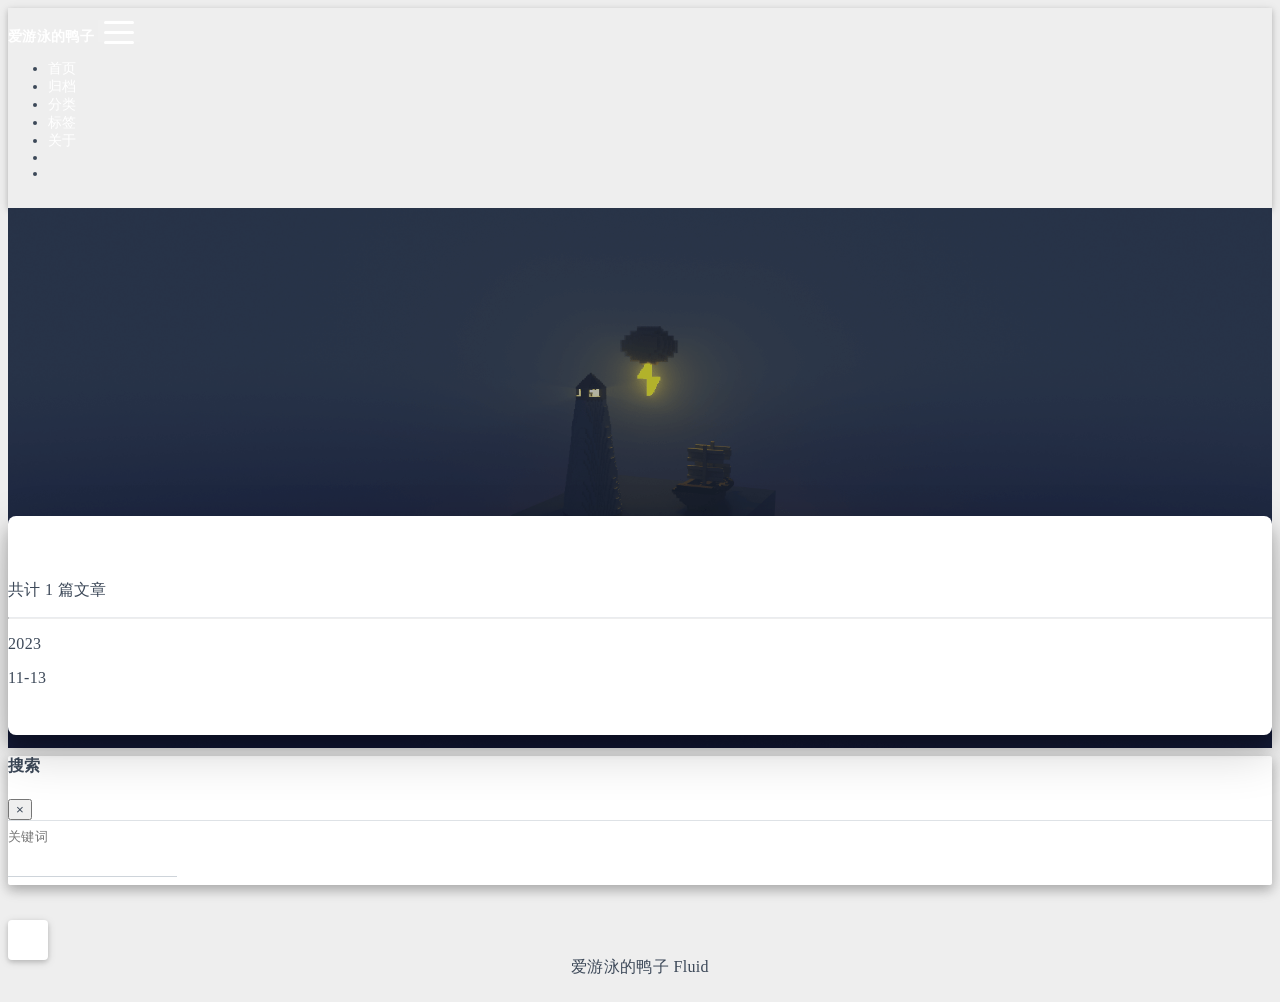
<file: archives/2023/index.html>
<!DOCTYPE html>
<html lang="zh-CN" data-default-color-scheme=auto>



<head>
  <meta charset="UTF-8">
  <link rel="apple-touch-icon" sizes="76x76" href="/img/fluid.png">
  <link rel="icon" href="/img/fluid.png">
  <meta name="viewport" content="width=device-width, initial-scale=1.0, maximum-scale=5.0, shrink-to-fit=no">
  <meta http-equiv="x-ua-compatible" content="ie=edge">
  
  <meta name="theme-color" content="#2f4154">
  <meta name="author" content="chiyuan">
  <meta name="keywords" content="">
  
    <meta name="description" content="爱游泳的鸭子的个人博客">
<meta property="og:type" content="website">
<meta property="og:title" content="归档">
<meta property="og:url" content="https://aishaome.github.io/archives/2023/index.html">
<meta property="og:site_name" content="爱游泳的鸭子">
<meta property="og:description" content="爱游泳的鸭子的个人博客">
<meta property="og:locale" content="zh_CN">
<meta property="article:author" content="chiyuan">
<meta name="twitter:card" content="summary_large_image">
  
  
  
  <title>归档 - 爱游泳的鸭子</title>

  <link  rel="stylesheet" href="https://lib.baomitu.com/twitter-bootstrap/4.6.1/css/bootstrap.min.css" />





<!-- 主题依赖的图标库，不要自行修改 -->
<!-- Do not modify the link that theme dependent icons -->

<link rel="stylesheet" href="//at.alicdn.com/t/font_1749284_hj8rtnfg7um.css">



<link rel="stylesheet" href="//at.alicdn.com/t/font_1736178_lbnruvf0jn.css">


<link  rel="stylesheet" href="/css/main.css" />


  <link id="highlight-css" rel="stylesheet" href="/css/highlight.css" />
  
    <link id="highlight-css-dark" rel="stylesheet" href="/css/highlight-dark.css" />
  




  <script id="fluid-configs">
    var Fluid = window.Fluid || {};
    Fluid.ctx = Object.assign({}, Fluid.ctx)
    var CONFIG = {"hostname":"aishaome.github.io","root":"/","version":"1.9.5","typing":{"enable":true,"typeSpeed":70,"cursorChar":"_","loop":false,"scope":[]},"anchorjs":{"enable":true,"element":"h1,h2,h3,h4,h5,h6","placement":"left","visible":"hover","icon":""},"progressbar":{"enable":true,"height_px":3,"color":"#29d","options":{"showSpinner":false,"trickleSpeed":100}},"code_language":{"enable":true,"default":"TEXT"},"copy_btn":true,"image_caption":{"enable":true},"image_zoom":{"enable":true,"img_url_replace":["",""]},"toc":{"enable":true,"placement":"right","headingSelector":"h1,h2,h3,h4,h5,h6","collapseDepth":0},"lazyload":{"enable":true,"loading_img":"/img/loading.gif","onlypost":false,"offset_factor":2},"web_analytics":{"enable":true,"follow_dnt":true,"baidu":null,"google":{"measurement_id":null},"tencent":{"sid":null,"cid":null},"woyaola":null,"cnzz":null,"leancloud":{"app_id":"MRBIxX69z8CHdXxWVUeTUBvD","app_key":"wM740A5oYcR4VUr5Wy4GgFWU","server_url":"https://mrbixx69.lc-cn-n1-shared.com","path":"window.location.pathname","ignore_local":false}},"search_path":"/local-search.xml","include_content_in_search":true};

    if (CONFIG.web_analytics.follow_dnt) {
      var dntVal = navigator.doNotTrack || window.doNotTrack || navigator.msDoNotTrack;
      Fluid.ctx.dnt = dntVal && (dntVal.startsWith('1') || dntVal.startsWith('yes') || dntVal.startsWith('on'));
    }
  </script>
  <script  src="/js/utils.js" ></script>
  <script  src="/js/color-schema.js" ></script>
  

  

  
    <!-- Google tag (gtag.js) -->
    <script async>
      if (!Fluid.ctx.dnt) {
        Fluid.utils.createScript("https://www.googletagmanager.com/gtag/js?id=", function() {
          window.dataLayer = window.dataLayer || [];
          function gtag() {
            dataLayer.push(arguments);
          }
          gtag('js', new Date());
          gtag('config', '');
        });
      }
    </script>
  

  

  

  

  
    
  



  
<meta name="generator" content="Hexo 7.0.0"></head>


<body>
  

  <header>
    

<div class="header-inner" style="height: 60vh;">
  <nav id="navbar" class="navbar fixed-top  navbar-expand-lg navbar-dark scrolling-navbar">
  <div class="container">
    <a class="navbar-brand" href="/">
      <strong>爱游泳的鸭子</strong>
    </a>

    <button id="navbar-toggler-btn" class="navbar-toggler" type="button" data-toggle="collapse"
            data-target="#navbarSupportedContent"
            aria-controls="navbarSupportedContent" aria-expanded="false" aria-label="Toggle navigation">
      <div class="animated-icon"><span></span><span></span><span></span></div>
    </button>

    <!-- Collapsible content -->
    <div class="collapse navbar-collapse" id="navbarSupportedContent">
      <ul class="navbar-nav ml-auto text-center">
        
          
          
          
          
            <li class="nav-item">
              <a class="nav-link" href="/" target="_self">
                <i class="iconfont icon-home-fill"></i>
                <span>首页</span>
              </a>
            </li>
          
        
          
          
          
          
            <li class="nav-item">
              <a class="nav-link" href="/archives/" target="_self">
                <i class="iconfont icon-archive-fill"></i>
                <span>归档</span>
              </a>
            </li>
          
        
          
          
          
          
            <li class="nav-item">
              <a class="nav-link" href="/categories/" target="_self">
                <i class="iconfont icon-category-fill"></i>
                <span>分类</span>
              </a>
            </li>
          
        
          
          
          
          
            <li class="nav-item">
              <a class="nav-link" href="/tags/" target="_self">
                <i class="iconfont icon-tags-fill"></i>
                <span>标签</span>
              </a>
            </li>
          
        
          
          
          
          
            <li class="nav-item">
              <a class="nav-link" href="/about/" target="_self">
                <i class="iconfont icon-user-fill"></i>
                <span>关于</span>
              </a>
            </li>
          
        
        
          <li class="nav-item" id="search-btn">
            <a class="nav-link" target="_self" href="javascript:;" data-toggle="modal" data-target="#modalSearch" aria-label="Search">
              <i class="iconfont icon-search"></i>
            </a>
          </li>
          
        
        
          <li class="nav-item" id="color-toggle-btn">
            <a class="nav-link" target="_self" href="javascript:;" aria-label="Color Toggle">
              <i class="iconfont icon-dark" id="color-toggle-icon"></i>
            </a>
          </li>
        
      </ul>
    </div>
  </div>
</nav>

  

<div id="banner" class="banner" parallax=true
     style="background: url('/img/default.png') no-repeat center center; background-size: cover;">
  <div class="full-bg-img">
    <div class="mask flex-center" style="background-color: rgba(0, 0, 0, 0.3)">
      <div class="banner-text text-center fade-in-up">
        <div class="h2">
          
            <span id="subtitle" data-typed-text="归档"></span>
          
        </div>

        
      </div>

      
    </div>
  </div>
</div>

</div>

  </header>

  <main>
    
      <div class="container nopadding-x-md">
        <div id="board"
          >
          
          <div class="container">
            <div class="row">
              <div class="col-12 col-md-10 m-auto">
                

<div class="list-group">
  <p class="h4">共计 1 篇文章</p>
  <hr>
  
  
    
      
      <p class="h5">2023</p>
    
    <a href="/2023/11/13/c/" class="list-group-item list-group-item-action">
      <time>11-13</time>
      <div class="list-group-item-title"></div>
    </a>
  
</div>





              </div>
            </div>
          </div>
        </div>
      </div>
    

    
      <a id="scroll-top-button" aria-label="TOP" href="#" role="button">
        <i class="iconfont icon-arrowup" aria-hidden="true"></i>
      </a>
    

    
      <div class="modal fade" id="modalSearch" tabindex="-1" role="dialog" aria-labelledby="ModalLabel"
     aria-hidden="true">
  <div class="modal-dialog modal-dialog-scrollable modal-lg" role="document">
    <div class="modal-content">
      <div class="modal-header text-center">
        <h4 class="modal-title w-100 font-weight-bold">搜索</h4>
        <button type="button" id="local-search-close" class="close" data-dismiss="modal" aria-label="Close">
          <span aria-hidden="true">&times;</span>
        </button>
      </div>
      <div class="modal-body mx-3">
        <div class="md-form mb-5">
          <input type="text" id="local-search-input" class="form-control validate">
          <label data-error="x" data-success="v" for="local-search-input">关键词</label>
        </div>
        <div class="list-group" id="local-search-result"></div>
      </div>
    </div>
  </div>
</div>

    

    
  </main>

  <footer>
    <div class="footer-inner">
  
    <div class="footer-content">
       <script> function goToHomePage() { location.href = "/"; event.preventDefault(); } </script> <a href="#" onclick="goToHomePage();" target="_blank" rel="nofollow noopener"><span>爱游泳的鸭子</span></a> <i class="iconfont icon-love"></i> <a href="https://github.com/fluid-dev/hexo-theme-fluid" target="_blank" rel="nofollow noopener"><span>Fluid</span></a> 
    </div>
  
  
    <div class="statistics">
  
  

  
    
      <span id="leancloud-site-pv-container" style="display: none">
        总访问量 
        <span id="leancloud-site-pv"></span>
         次
      </span>
    
    
      <span id="leancloud-site-uv-container" style="display: none">
        总访客数 
        <span id="leancloud-site-uv"></span>
         人
      </span>
    
    

  
</div>

  
  
  
</div>

  </footer>

  <!-- Scripts -->
  
  <script  src="https://lib.baomitu.com/nprogress/0.2.0/nprogress.min.js" ></script>
  <link  rel="stylesheet" href="https://lib.baomitu.com/nprogress/0.2.0/nprogress.min.css" />

  <script>
    NProgress.configure({"showSpinner":false,"trickleSpeed":100})
    NProgress.start()
    window.addEventListener('load', function() {
      NProgress.done();
    })
  </script>


<script  src="https://lib.baomitu.com/jquery/3.6.4/jquery.min.js" ></script>
<script  src="https://lib.baomitu.com/twitter-bootstrap/4.6.1/js/bootstrap.min.js" ></script>
<script  src="/js/events.js" ></script>
<script  src="/js/plugins.js" ></script>


  <script  src="https://lib.baomitu.com/typed.js/2.0.12/typed.min.js" ></script>
  <script>
    (function (window, document) {
      var typing = Fluid.plugins.typing;
      var subtitle = document.getElementById('subtitle');
      if (!subtitle || !typing) {
        return;
      }
      var text = subtitle.getAttribute('data-typed-text');
      
        typing(text);
      
    })(window, document);
  </script>




  
    <script  src="/js/img-lazyload.js" ></script>
  




  <script defer src="/js/leancloud.js" ></script>

  <script  src="/js/local-search.js" ></script>





<!-- 主题的启动项，将它保持在最底部 -->
<!-- the boot of the theme, keep it at the bottom -->
<script  src="/js/boot.js" ></script>


  

  <noscript>
    <div class="noscript-warning">博客在允许 JavaScript 运行的环境下浏览效果更佳</div>
  </noscript>
</body>
</html>
</file>
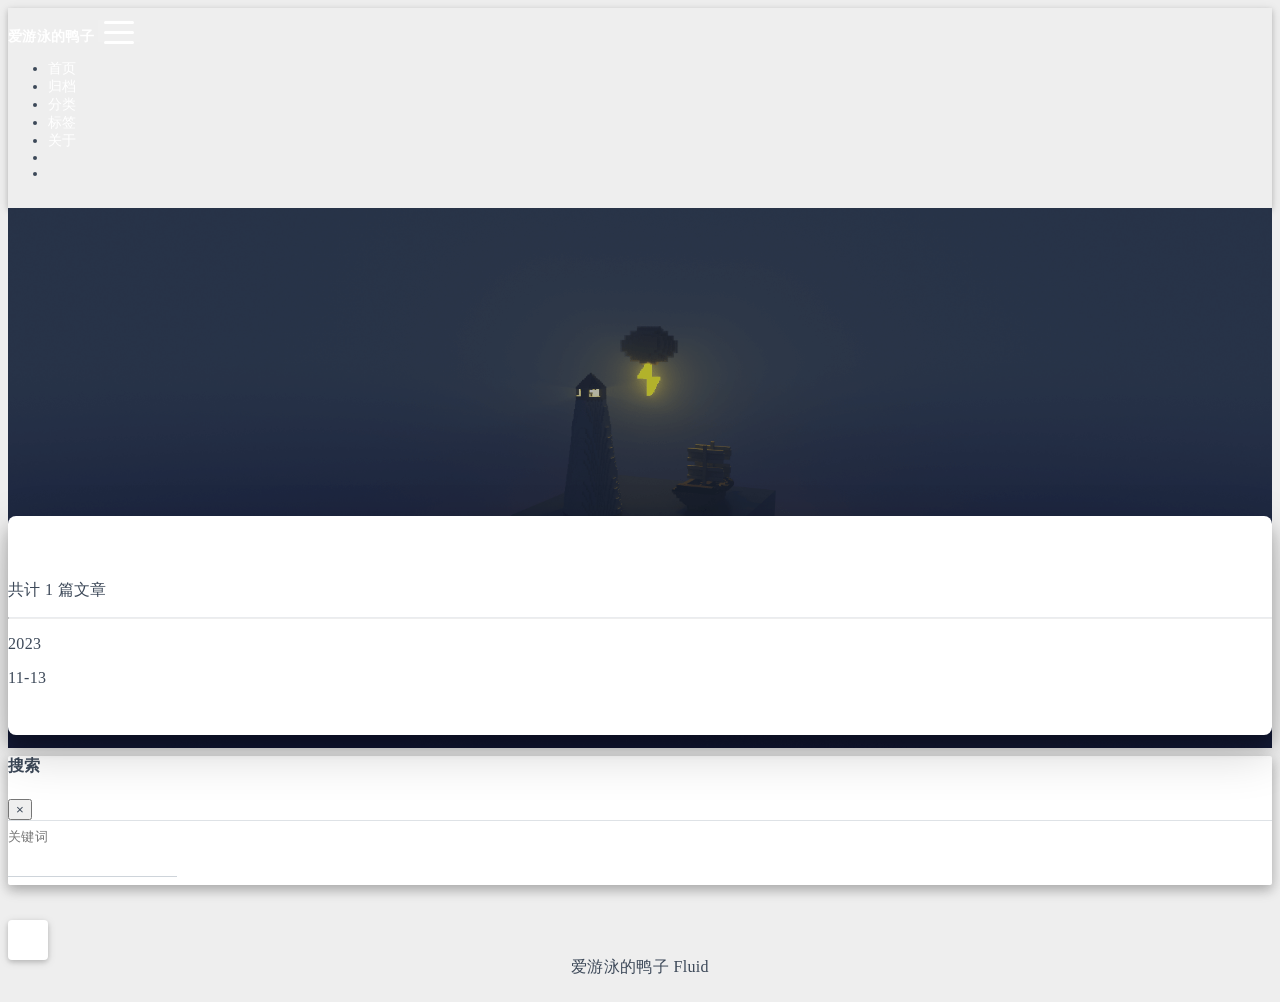
<file: archives/2023/11/index.html>
<!DOCTYPE html>
<html lang="zh-CN" data-default-color-scheme=auto>



<head>
  <meta charset="UTF-8">
  <link rel="apple-touch-icon" sizes="76x76" href="/img/fluid.png">
  <link rel="icon" href="/img/fluid.png">
  <meta name="viewport" content="width=device-width, initial-scale=1.0, maximum-scale=5.0, shrink-to-fit=no">
  <meta http-equiv="x-ua-compatible" content="ie=edge">
  
  <meta name="theme-color" content="#2f4154">
  <meta name="author" content="chiyuan">
  <meta name="keywords" content="">
  
    <meta name="description" content="爱游泳的鸭子的个人博客">
<meta property="og:type" content="website">
<meta property="og:title" content="归档">
<meta property="og:url" content="https://aishaome.github.io/archives/2023/11/index.html">
<meta property="og:site_name" content="爱游泳的鸭子">
<meta property="og:description" content="爱游泳的鸭子的个人博客">
<meta property="og:locale" content="zh_CN">
<meta property="article:author" content="chiyuan">
<meta name="twitter:card" content="summary_large_image">
  
  
  
  <title>归档 - 爱游泳的鸭子</title>

  <link  rel="stylesheet" href="https://lib.baomitu.com/twitter-bootstrap/4.6.1/css/bootstrap.min.css" />





<!-- 主题依赖的图标库，不要自行修改 -->
<!-- Do not modify the link that theme dependent icons -->

<link rel="stylesheet" href="//at.alicdn.com/t/font_1749284_hj8rtnfg7um.css">



<link rel="stylesheet" href="//at.alicdn.com/t/font_1736178_lbnruvf0jn.css">


<link  rel="stylesheet" href="/css/main.css" />


  <link id="highlight-css" rel="stylesheet" href="/css/highlight.css" />
  
    <link id="highlight-css-dark" rel="stylesheet" href="/css/highlight-dark.css" />
  




  <script id="fluid-configs">
    var Fluid = window.Fluid || {};
    Fluid.ctx = Object.assign({}, Fluid.ctx)
    var CONFIG = {"hostname":"aishaome.github.io","root":"/","version":"1.9.5","typing":{"enable":true,"typeSpeed":70,"cursorChar":"_","loop":false,"scope":[]},"anchorjs":{"enable":true,"element":"h1,h2,h3,h4,h5,h6","placement":"left","visible":"hover","icon":""},"progressbar":{"enable":true,"height_px":3,"color":"#29d","options":{"showSpinner":false,"trickleSpeed":100}},"code_language":{"enable":true,"default":"TEXT"},"copy_btn":true,"image_caption":{"enable":true},"image_zoom":{"enable":true,"img_url_replace":["",""]},"toc":{"enable":true,"placement":"right","headingSelector":"h1,h2,h3,h4,h5,h6","collapseDepth":0},"lazyload":{"enable":true,"loading_img":"/img/loading.gif","onlypost":false,"offset_factor":2},"web_analytics":{"enable":true,"follow_dnt":true,"baidu":null,"google":{"measurement_id":null},"tencent":{"sid":null,"cid":null},"woyaola":null,"cnzz":null,"leancloud":{"app_id":"MRBIxX69z8CHdXxWVUeTUBvD","app_key":"wM740A5oYcR4VUr5Wy4GgFWU","server_url":"https://mrbixx69.lc-cn-n1-shared.com","path":"window.location.pathname","ignore_local":false}},"search_path":"/local-search.xml","include_content_in_search":true};

    if (CONFIG.web_analytics.follow_dnt) {
      var dntVal = navigator.doNotTrack || window.doNotTrack || navigator.msDoNotTrack;
      Fluid.ctx.dnt = dntVal && (dntVal.startsWith('1') || dntVal.startsWith('yes') || dntVal.startsWith('on'));
    }
  </script>
  <script  src="/js/utils.js" ></script>
  <script  src="/js/color-schema.js" ></script>
  

  

  
    <!-- Google tag (gtag.js) -->
    <script async>
      if (!Fluid.ctx.dnt) {
        Fluid.utils.createScript("https://www.googletagmanager.com/gtag/js?id=", function() {
          window.dataLayer = window.dataLayer || [];
          function gtag() {
            dataLayer.push(arguments);
          }
          gtag('js', new Date());
          gtag('config', '');
        });
      }
    </script>
  

  

  

  

  
    
  



  
<meta name="generator" content="Hexo 7.0.0"></head>


<body>
  

  <header>
    

<div class="header-inner" style="height: 60vh;">
  <nav id="navbar" class="navbar fixed-top  navbar-expand-lg navbar-dark scrolling-navbar">
  <div class="container">
    <a class="navbar-brand" href="/">
      <strong>爱游泳的鸭子</strong>
    </a>

    <button id="navbar-toggler-btn" class="navbar-toggler" type="button" data-toggle="collapse"
            data-target="#navbarSupportedContent"
            aria-controls="navbarSupportedContent" aria-expanded="false" aria-label="Toggle navigation">
      <div class="animated-icon"><span></span><span></span><span></span></div>
    </button>

    <!-- Collapsible content -->
    <div class="collapse navbar-collapse" id="navbarSupportedContent">
      <ul class="navbar-nav ml-auto text-center">
        
          
          
          
          
            <li class="nav-item">
              <a class="nav-link" href="/" target="_self">
                <i class="iconfont icon-home-fill"></i>
                <span>首页</span>
              </a>
            </li>
          
        
          
          
          
          
            <li class="nav-item">
              <a class="nav-link" href="/archives/" target="_self">
                <i class="iconfont icon-archive-fill"></i>
                <span>归档</span>
              </a>
            </li>
          
        
          
          
          
          
            <li class="nav-item">
              <a class="nav-link" href="/categories/" target="_self">
                <i class="iconfont icon-category-fill"></i>
                <span>分类</span>
              </a>
            </li>
          
        
          
          
          
          
            <li class="nav-item">
              <a class="nav-link" href="/tags/" target="_self">
                <i class="iconfont icon-tags-fill"></i>
                <span>标签</span>
              </a>
            </li>
          
        
          
          
          
          
            <li class="nav-item">
              <a class="nav-link" href="/about/" target="_self">
                <i class="iconfont icon-user-fill"></i>
                <span>关于</span>
              </a>
            </li>
          
        
        
          <li class="nav-item" id="search-btn">
            <a class="nav-link" target="_self" href="javascript:;" data-toggle="modal" data-target="#modalSearch" aria-label="Search">
              <i class="iconfont icon-search"></i>
            </a>
          </li>
          
        
        
          <li class="nav-item" id="color-toggle-btn">
            <a class="nav-link" target="_self" href="javascript:;" aria-label="Color Toggle">
              <i class="iconfont icon-dark" id="color-toggle-icon"></i>
            </a>
          </li>
        
      </ul>
    </div>
  </div>
</nav>

  

<div id="banner" class="banner" parallax=true
     style="background: url('/img/default.png') no-repeat center center; background-size: cover;">
  <div class="full-bg-img">
    <div class="mask flex-center" style="background-color: rgba(0, 0, 0, 0.3)">
      <div class="banner-text text-center fade-in-up">
        <div class="h2">
          
            <span id="subtitle" data-typed-text="归档"></span>
          
        </div>

        
      </div>

      
    </div>
  </div>
</div>

</div>

  </header>

  <main>
    
      <div class="container nopadding-x-md">
        <div id="board"
          >
          
          <div class="container">
            <div class="row">
              <div class="col-12 col-md-10 m-auto">
                

<div class="list-group">
  <p class="h4">共计 1 篇文章</p>
  <hr>
  
  
    
      
      <p class="h5">2023</p>
    
    <a href="/2023/11/13/c/" class="list-group-item list-group-item-action">
      <time>11-13</time>
      <div class="list-group-item-title"></div>
    </a>
  
</div>





              </div>
            </div>
          </div>
        </div>
      </div>
    

    
      <a id="scroll-top-button" aria-label="TOP" href="#" role="button">
        <i class="iconfont icon-arrowup" aria-hidden="true"></i>
      </a>
    

    
      <div class="modal fade" id="modalSearch" tabindex="-1" role="dialog" aria-labelledby="ModalLabel"
     aria-hidden="true">
  <div class="modal-dialog modal-dialog-scrollable modal-lg" role="document">
    <div class="modal-content">
      <div class="modal-header text-center">
        <h4 class="modal-title w-100 font-weight-bold">搜索</h4>
        <button type="button" id="local-search-close" class="close" data-dismiss="modal" aria-label="Close">
          <span aria-hidden="true">&times;</span>
        </button>
      </div>
      <div class="modal-body mx-3">
        <div class="md-form mb-5">
          <input type="text" id="local-search-input" class="form-control validate">
          <label data-error="x" data-success="v" for="local-search-input">关键词</label>
        </div>
        <div class="list-group" id="local-search-result"></div>
      </div>
    </div>
  </div>
</div>

    

    
  </main>

  <footer>
    <div class="footer-inner">
  
    <div class="footer-content">
       <script> function goToHomePage() { location.href = "/"; event.preventDefault(); } </script> <a href="#" onclick="goToHomePage();" target="_blank" rel="nofollow noopener"><span>爱游泳的鸭子</span></a> <i class="iconfont icon-love"></i> <a href="https://github.com/fluid-dev/hexo-theme-fluid" target="_blank" rel="nofollow noopener"><span>Fluid</span></a> 
    </div>
  
  
    <div class="statistics">
  
  

  
    
      <span id="leancloud-site-pv-container" style="display: none">
        总访问量 
        <span id="leancloud-site-pv"></span>
         次
      </span>
    
    
      <span id="leancloud-site-uv-container" style="display: none">
        总访客数 
        <span id="leancloud-site-uv"></span>
         人
      </span>
    
    

  
</div>

  
  
  
</div>

  </footer>

  <!-- Scripts -->
  
  <script  src="https://lib.baomitu.com/nprogress/0.2.0/nprogress.min.js" ></script>
  <link  rel="stylesheet" href="https://lib.baomitu.com/nprogress/0.2.0/nprogress.min.css" />

  <script>
    NProgress.configure({"showSpinner":false,"trickleSpeed":100})
    NProgress.start()
    window.addEventListener('load', function() {
      NProgress.done();
    })
  </script>


<script  src="https://lib.baomitu.com/jquery/3.6.4/jquery.min.js" ></script>
<script  src="https://lib.baomitu.com/twitter-bootstrap/4.6.1/js/bootstrap.min.js" ></script>
<script  src="/js/events.js" ></script>
<script  src="/js/plugins.js" ></script>


  <script  src="https://lib.baomitu.com/typed.js/2.0.12/typed.min.js" ></script>
  <script>
    (function (window, document) {
      var typing = Fluid.plugins.typing;
      var subtitle = document.getElementById('subtitle');
      if (!subtitle || !typing) {
        return;
      }
      var text = subtitle.getAttribute('data-typed-text');
      
        typing(text);
      
    })(window, document);
  </script>




  
    <script  src="/js/img-lazyload.js" ></script>
  




  <script defer src="/js/leancloud.js" ></script>

  <script  src="/js/local-search.js" ></script>





<!-- 主题的启动项，将它保持在最底部 -->
<!-- the boot of the theme, keep it at the bottom -->
<script  src="/js/boot.js" ></script>


  

  <noscript>
    <div class="noscript-warning">博客在允许 JavaScript 运行的环境下浏览效果更佳</div>
  </noscript>
</body>
</html>
</file>
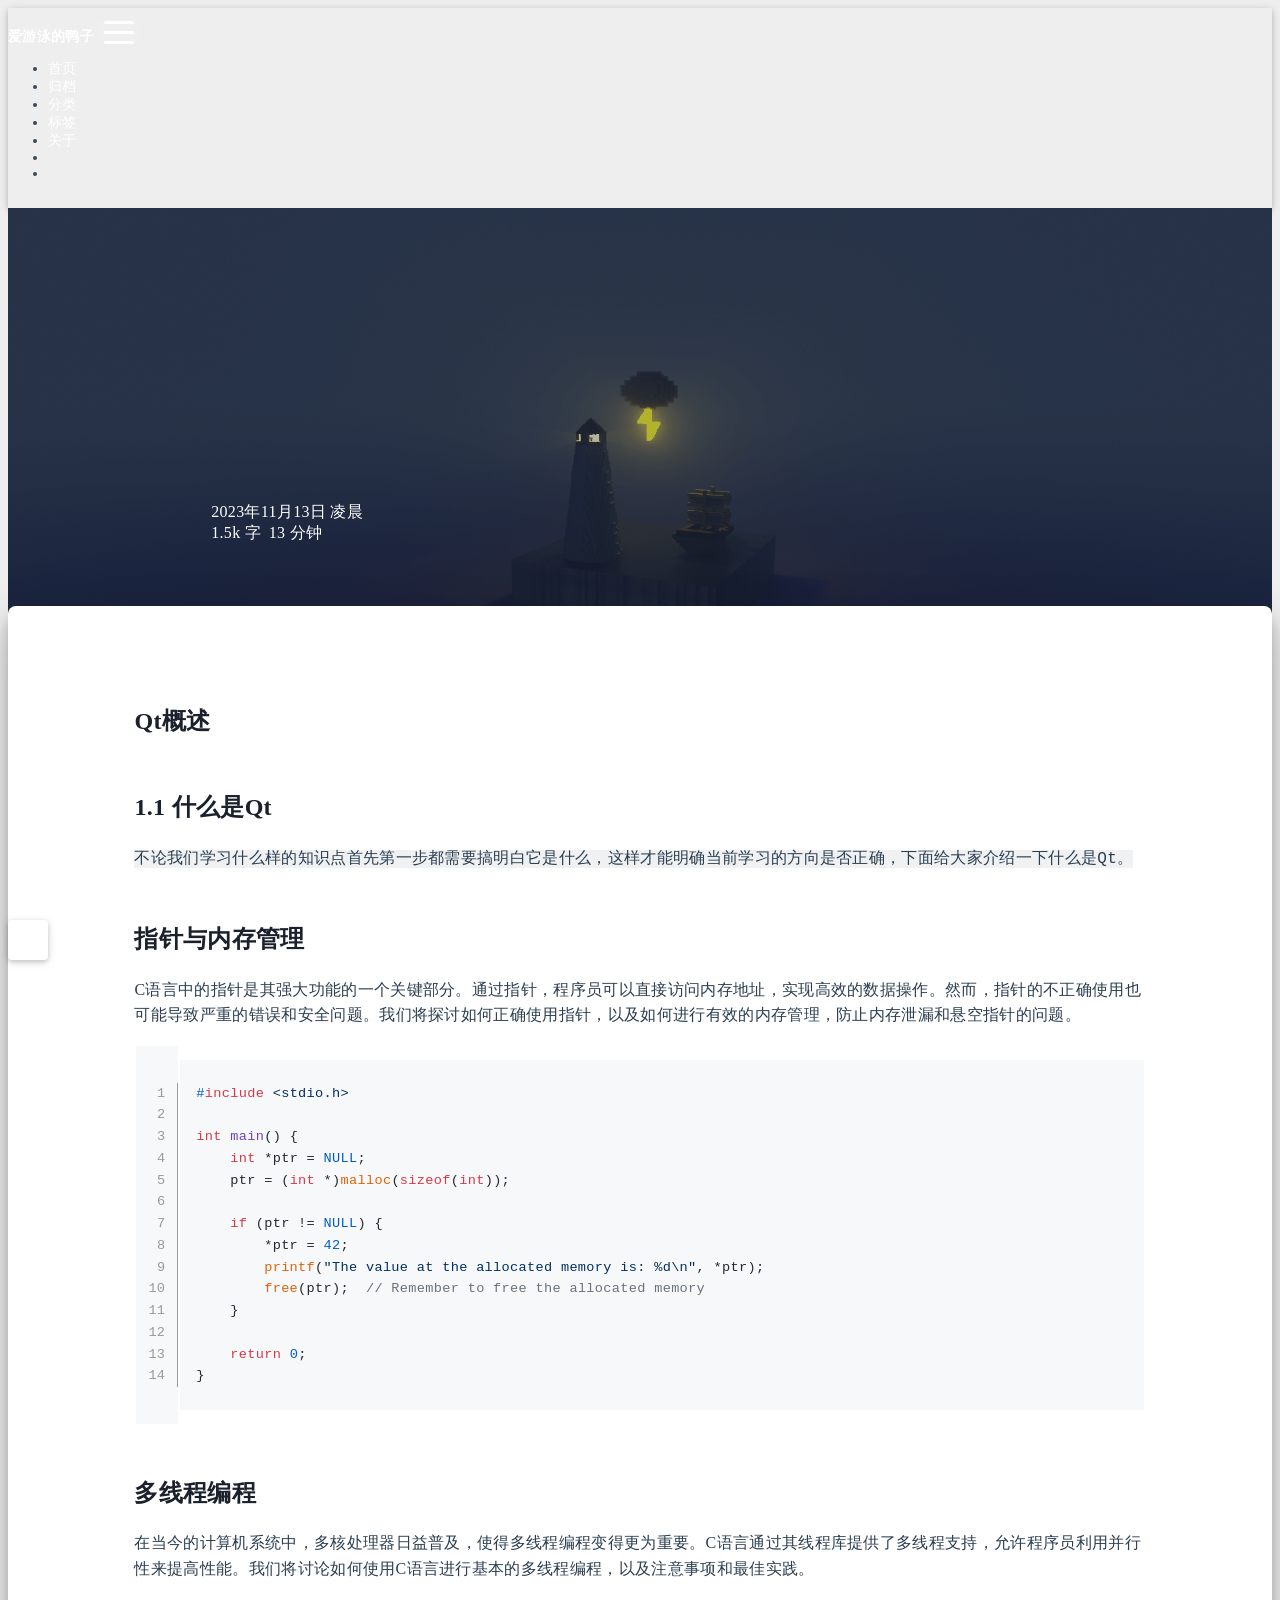
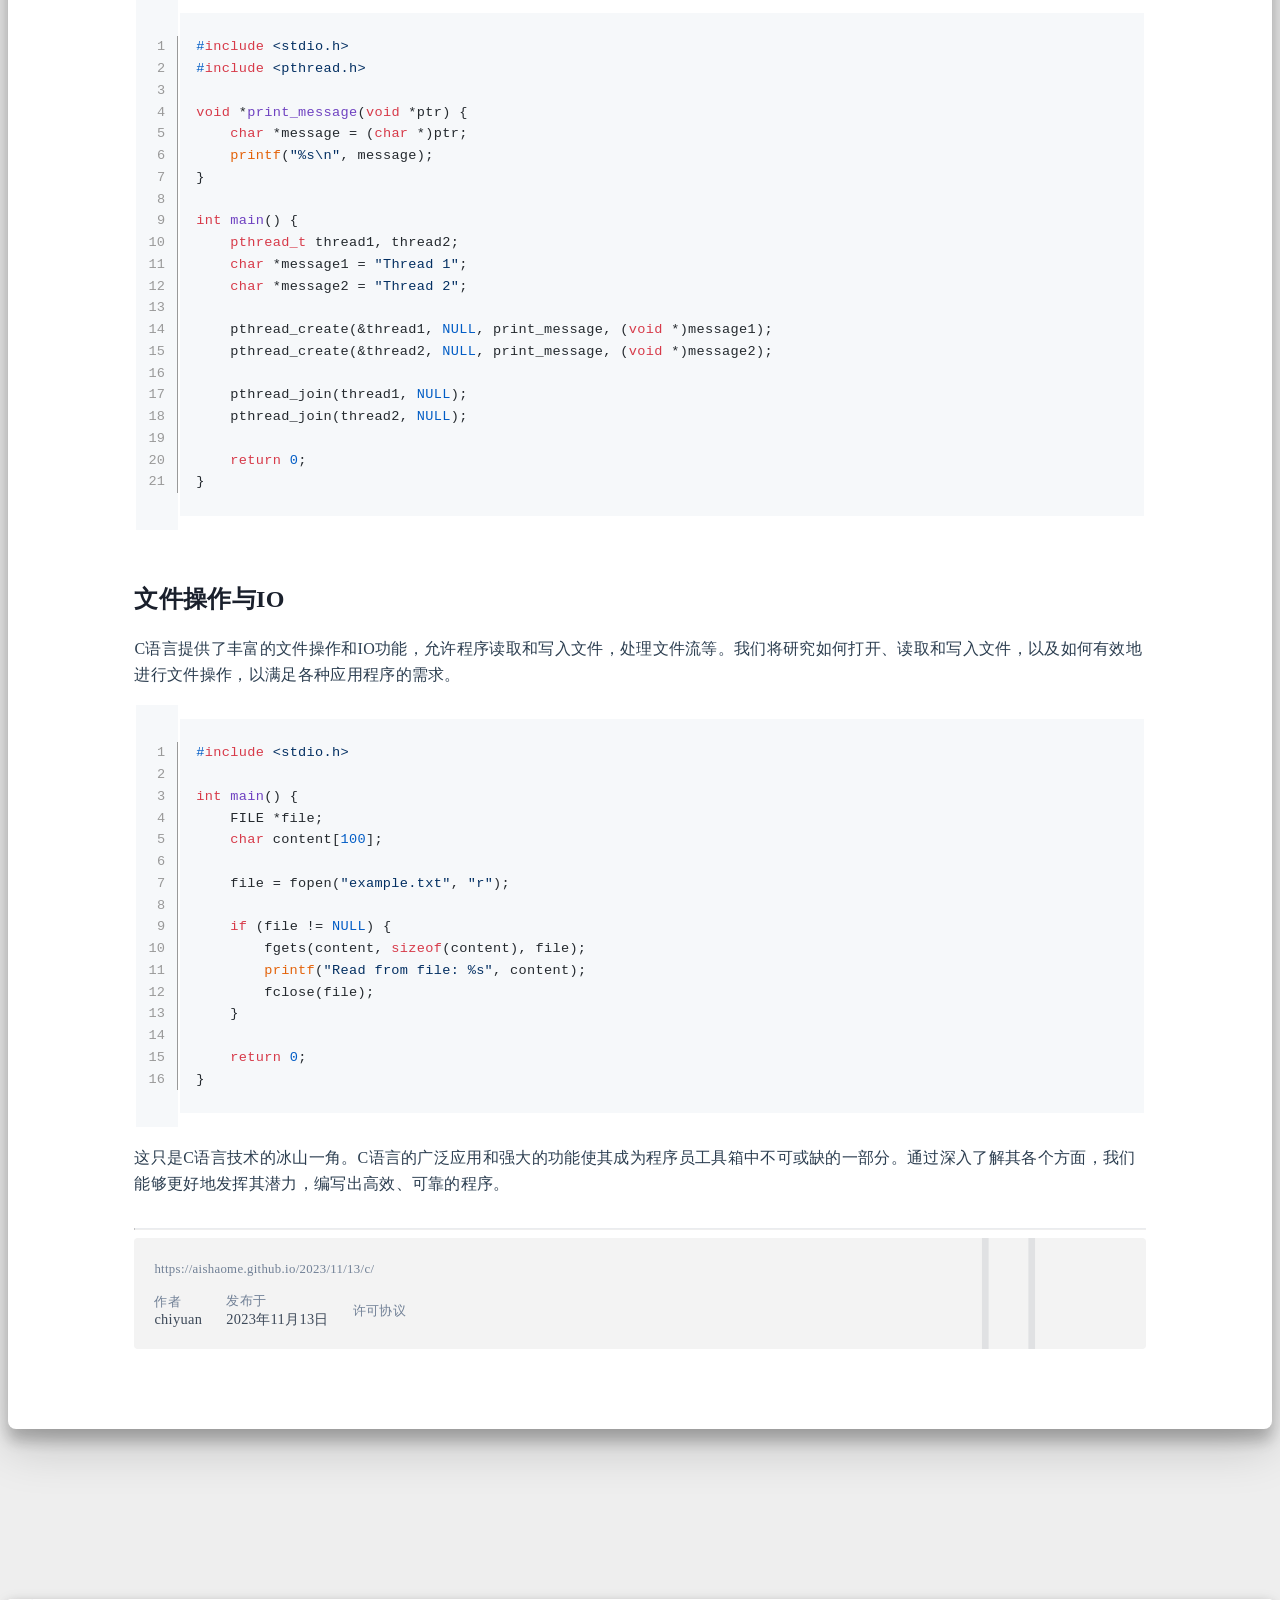
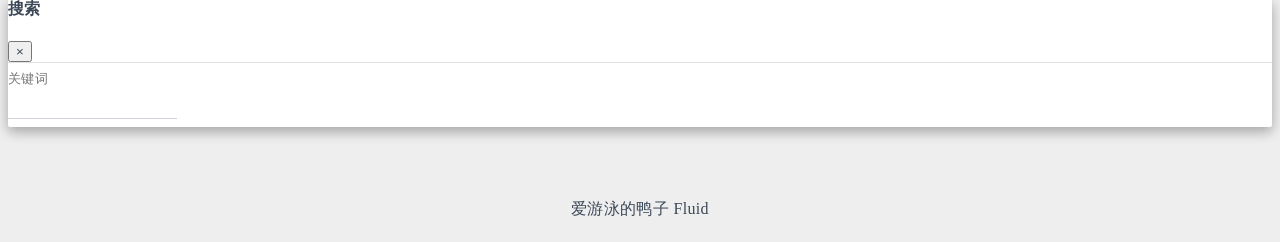
<file: 2023/11/13/c/index.html>
<!DOCTYPE html>
<html lang="zh-CN" data-default-color-scheme=auto>



<head>
  <meta charset="UTF-8">
  <link rel="apple-touch-icon" sizes="76x76" href="/img/fluid.png">
  <link rel="icon" href="/img/fluid.png">
  <meta name="viewport" content="width=device-width, initial-scale=1.0, maximum-scale=5.0, shrink-to-fit=no">
  <meta http-equiv="x-ua-compatible" content="ie=edge">
  
  <meta name="theme-color" content="#2f4154">
  <meta name="author" content="chiyuan">
  <meta name="keywords" content="">
  
    <meta name="description" content="Qt概述1.1 什么是Qt不论我们学习什么样的知识点首先第一步都需要搞明白它是什么，这样才能明确当前学习的方向是否正确，下面给大家介绍一下什么是Qt。 指针与内存管理C语言中的指针是其强大功能的一个关键部分。通过指针，程序员可以直接访问内存地址，实现高效的数据操作。然而，指针的不正确使用也可能导致严重的错误和安全问题。我们将探讨如何正确使用指针，以及如何进行有效的内存管理，防止内存泄漏和悬空指针的">
<meta property="og:type" content="article">
<meta property="og:title" content="爱游泳的鸭子">
<meta property="og:url" content="https://aishaome.github.io/2023/11/13/c/index.html">
<meta property="og:site_name" content="爱游泳的鸭子">
<meta property="og:description" content="Qt概述1.1 什么是Qt不论我们学习什么样的知识点首先第一步都需要搞明白它是什么，这样才能明确当前学习的方向是否正确，下面给大家介绍一下什么是Qt。 指针与内存管理C语言中的指针是其强大功能的一个关键部分。通过指针，程序员可以直接访问内存地址，实现高效的数据操作。然而，指针的不正确使用也可能导致严重的错误和安全问题。我们将探讨如何正确使用指针，以及如何进行有效的内存管理，防止内存泄漏和悬空指针的">
<meta property="og:locale" content="zh_CN">
<meta property="article:published_time" content="2023-11-12T17:33:29.587Z">
<meta property="article:modified_time" content="2024-01-09T03:54:01.206Z">
<meta property="article:author" content="chiyuan">
<meta name="twitter:card" content="summary_large_image">
  
  
  
  <title>爱游泳的鸭子</title>

  <link  rel="stylesheet" href="https://lib.baomitu.com/twitter-bootstrap/4.6.1/css/bootstrap.min.css" />



  <link  rel="stylesheet" href="https://lib.baomitu.com/github-markdown-css/4.0.0/github-markdown.min.css" />

  <link  rel="stylesheet" href="https://lib.baomitu.com/hint.css/2.7.0/hint.min.css" />

  <link  rel="stylesheet" href="https://lib.baomitu.com/fancybox/3.5.7/jquery.fancybox.min.css" />



<!-- 主题依赖的图标库，不要自行修改 -->
<!-- Do not modify the link that theme dependent icons -->

<link rel="stylesheet" href="//at.alicdn.com/t/font_1749284_hj8rtnfg7um.css">



<link rel="stylesheet" href="//at.alicdn.com/t/font_1736178_lbnruvf0jn.css">


<link  rel="stylesheet" href="/css/main.css" />


  <link id="highlight-css" rel="stylesheet" href="/css/highlight.css" />
  
    <link id="highlight-css-dark" rel="stylesheet" href="/css/highlight-dark.css" />
  




  <script id="fluid-configs">
    var Fluid = window.Fluid || {};
    Fluid.ctx = Object.assign({}, Fluid.ctx)
    var CONFIG = {"hostname":"aishaome.github.io","root":"/","version":"1.9.5","typing":{"enable":true,"typeSpeed":70,"cursorChar":"_","loop":false,"scope":[]},"anchorjs":{"enable":true,"element":"h1,h2,h3,h4,h5,h6","placement":"left","visible":"hover","icon":""},"progressbar":{"enable":true,"height_px":3,"color":"#29d","options":{"showSpinner":false,"trickleSpeed":100}},"code_language":{"enable":true,"default":"TEXT"},"copy_btn":true,"image_caption":{"enable":true},"image_zoom":{"enable":true,"img_url_replace":["",""]},"toc":{"enable":true,"placement":"right","headingSelector":"h1,h2,h3,h4,h5,h6","collapseDepth":0},"lazyload":{"enable":true,"loading_img":"/img/loading.gif","onlypost":false,"offset_factor":2},"web_analytics":{"enable":true,"follow_dnt":true,"baidu":null,"google":{"measurement_id":null},"tencent":{"sid":null,"cid":null},"woyaola":null,"cnzz":null,"leancloud":{"app_id":"MRBIxX69z8CHdXxWVUeTUBvD","app_key":"wM740A5oYcR4VUr5Wy4GgFWU","server_url":"https://mrbixx69.lc-cn-n1-shared.com","path":"window.location.pathname","ignore_local":false}},"search_path":"/local-search.xml","include_content_in_search":true};

    if (CONFIG.web_analytics.follow_dnt) {
      var dntVal = navigator.doNotTrack || window.doNotTrack || navigator.msDoNotTrack;
      Fluid.ctx.dnt = dntVal && (dntVal.startsWith('1') || dntVal.startsWith('yes') || dntVal.startsWith('on'));
    }
  </script>
  <script  src="/js/utils.js" ></script>
  <script  src="/js/color-schema.js" ></script>
  

  

  
    <!-- Google tag (gtag.js) -->
    <script async>
      if (!Fluid.ctx.dnt) {
        Fluid.utils.createScript("https://www.googletagmanager.com/gtag/js?id=", function() {
          window.dataLayer = window.dataLayer || [];
          function gtag() {
            dataLayer.push(arguments);
          }
          gtag('js', new Date());
          gtag('config', '');
        });
      }
    </script>
  

  

  

  

  
    
  



  
<meta name="generator" content="Hexo 7.0.0"></head>


<body>
  

  <header>
    

<div class="header-inner" style="height: 70vh;">
  <nav id="navbar" class="navbar fixed-top  navbar-expand-lg navbar-dark scrolling-navbar">
  <div class="container">
    <a class="navbar-brand" href="/">
      <strong>爱游泳的鸭子</strong>
    </a>

    <button id="navbar-toggler-btn" class="navbar-toggler" type="button" data-toggle="collapse"
            data-target="#navbarSupportedContent"
            aria-controls="navbarSupportedContent" aria-expanded="false" aria-label="Toggle navigation">
      <div class="animated-icon"><span></span><span></span><span></span></div>
    </button>

    <!-- Collapsible content -->
    <div class="collapse navbar-collapse" id="navbarSupportedContent">
      <ul class="navbar-nav ml-auto text-center">
        
          
          
          
          
            <li class="nav-item">
              <a class="nav-link" href="/" target="_self">
                <i class="iconfont icon-home-fill"></i>
                <span>首页</span>
              </a>
            </li>
          
        
          
          
          
          
            <li class="nav-item">
              <a class="nav-link" href="/archives/" target="_self">
                <i class="iconfont icon-archive-fill"></i>
                <span>归档</span>
              </a>
            </li>
          
        
          
          
          
          
            <li class="nav-item">
              <a class="nav-link" href="/categories/" target="_self">
                <i class="iconfont icon-category-fill"></i>
                <span>分类</span>
              </a>
            </li>
          
        
          
          
          
          
            <li class="nav-item">
              <a class="nav-link" href="/tags/" target="_self">
                <i class="iconfont icon-tags-fill"></i>
                <span>标签</span>
              </a>
            </li>
          
        
          
          
          
          
            <li class="nav-item">
              <a class="nav-link" href="/about/" target="_self">
                <i class="iconfont icon-user-fill"></i>
                <span>关于</span>
              </a>
            </li>
          
        
        
          <li class="nav-item" id="search-btn">
            <a class="nav-link" target="_self" href="javascript:;" data-toggle="modal" data-target="#modalSearch" aria-label="Search">
              <i class="iconfont icon-search"></i>
            </a>
          </li>
          
        
        
          <li class="nav-item" id="color-toggle-btn">
            <a class="nav-link" target="_self" href="javascript:;" aria-label="Color Toggle">
              <i class="iconfont icon-dark" id="color-toggle-icon"></i>
            </a>
          </li>
        
      </ul>
    </div>
  </div>
</nav>

  

<div id="banner" class="banner" parallax=true
     style="background: url('/img/default.png') no-repeat center center; background-size: cover;">
  <div class="full-bg-img">
    <div class="mask flex-center" style="background-color: rgba(0, 0, 0, 0.3)">
      <div class="banner-text text-center fade-in-up">
        <div class="h2">
          
            <span id="subtitle" data-typed-text=""></span>
          
        </div>

        
          
  <div class="mt-3">
    
    
      <span class="post-meta">
        <i class="iconfont icon-date-fill" aria-hidden="true"></i>
        <time datetime="2023-11-13 01:33" pubdate>
          2023年11月13日 凌晨
        </time>
      </span>
    
  </div>

  <div class="mt-1">
    
      <span class="post-meta mr-2">
        <i class="iconfont icon-chart"></i>
        
          1.5k 字
        
      </span>
    

    
      <span class="post-meta mr-2">
        <i class="iconfont icon-clock-fill"></i>
        
        
        
          13 分钟
        
      </span>
    

    
    
  </div>


        
      </div>

      
    </div>
  </div>
</div>

</div>

  </header>

  <main>
    
      

<div class="container-fluid nopadding-x">
  <div class="row nomargin-x">
    <div class="side-col d-none d-lg-block col-lg-2">
      

    </div>

    <div class="col-lg-8 nopadding-x-md">
      <div class="container nopadding-x-md" id="board-ctn">
        <div id="board">
          <article class="post-content mx-auto">
            <h1 id="seo-header"></h1>
            
            
              <div class="markdown-body">
                
                <h1 id="Qt概述"><a href="#Qt概述" class="headerlink" title="Qt概述"></a>Qt概述</h1><h2 id="1-1-什么是Qt"><a href="#1-1-什么是Qt" class="headerlink" title="1.1 什么是Qt"></a>1.1 什么是Qt</h2><p><code>不论我们学习什么样的知识点首先第一步都需要搞明白它是什么，这样才能明确当前学习的方向是否正确，下面给大家介绍一下什么是Qt。</code></p>
<h2 id="指针与内存管理"><a href="#指针与内存管理" class="headerlink" title="指针与内存管理"></a>指针与内存管理</h2><p>C语言中的指针是其强大功能的一个关键部分。通过指针，程序员可以直接访问内存地址，实现高效的数据操作。然而，指针的不正确使用也可能导致严重的错误和安全问题。我们将探讨如何正确使用指针，以及如何进行有效的内存管理，防止内存泄漏和悬空指针的问题。</p>
<figure class="highlight c"><table><tr><td class="gutter"><pre><span class="line">1</span><br><span class="line">2</span><br><span class="line">3</span><br><span class="line">4</span><br><span class="line">5</span><br><span class="line">6</span><br><span class="line">7</span><br><span class="line">8</span><br><span class="line">9</span><br><span class="line">10</span><br><span class="line">11</span><br><span class="line">12</span><br><span class="line">13</span><br><span class="line">14</span><br></pre></td><td class="code"><pre><code class="hljs c"><span class="hljs-meta">#<span class="hljs-keyword">include</span> <span class="hljs-string">&lt;stdio.h&gt;</span></span><br><br><span class="hljs-type">int</span> <span class="hljs-title function_">main</span><span class="hljs-params">()</span> &#123;<br>    <span class="hljs-type">int</span> *ptr = <span class="hljs-literal">NULL</span>;<br>    ptr = (<span class="hljs-type">int</span> *)<span class="hljs-built_in">malloc</span>(<span class="hljs-keyword">sizeof</span>(<span class="hljs-type">int</span>));<br><br>    <span class="hljs-keyword">if</span> (ptr != <span class="hljs-literal">NULL</span>) &#123;<br>        *ptr = <span class="hljs-number">42</span>;<br>        <span class="hljs-built_in">printf</span>(<span class="hljs-string">&quot;The value at the allocated memory is: %d\n&quot;</span>, *ptr);<br>        <span class="hljs-built_in">free</span>(ptr);  <span class="hljs-comment">// Remember to free the allocated memory</span><br>    &#125;<br><br>    <span class="hljs-keyword">return</span> <span class="hljs-number">0</span>;<br>&#125;<br></code></pre></td></tr></table></figure>

<h2 id="多线程编程"><a href="#多线程编程" class="headerlink" title="多线程编程"></a>多线程编程</h2><p>在当今的计算机系统中，多核处理器日益普及，使得多线程编程变得更为重要。C语言通过其线程库提供了多线程支持，允许程序员利用并行性来提高性能。我们将讨论如何使用C语言进行基本的多线程编程，以及注意事项和最佳实践。</p>
<figure class="highlight c"><table><tr><td class="gutter"><pre><span class="line">1</span><br><span class="line">2</span><br><span class="line">3</span><br><span class="line">4</span><br><span class="line">5</span><br><span class="line">6</span><br><span class="line">7</span><br><span class="line">8</span><br><span class="line">9</span><br><span class="line">10</span><br><span class="line">11</span><br><span class="line">12</span><br><span class="line">13</span><br><span class="line">14</span><br><span class="line">15</span><br><span class="line">16</span><br><span class="line">17</span><br><span class="line">18</span><br><span class="line">19</span><br><span class="line">20</span><br><span class="line">21</span><br></pre></td><td class="code"><pre><code class="hljs c"><span class="hljs-meta">#<span class="hljs-keyword">include</span> <span class="hljs-string">&lt;stdio.h&gt;</span></span><br><span class="hljs-meta">#<span class="hljs-keyword">include</span> <span class="hljs-string">&lt;pthread.h&gt;</span></span><br><br><span class="hljs-type">void</span> *<span class="hljs-title function_">print_message</span><span class="hljs-params">(<span class="hljs-type">void</span> *ptr)</span> &#123;<br>    <span class="hljs-type">char</span> *message = (<span class="hljs-type">char</span> *)ptr;<br>    <span class="hljs-built_in">printf</span>(<span class="hljs-string">&quot;%s\n&quot;</span>, message);<br>&#125;<br><br><span class="hljs-type">int</span> <span class="hljs-title function_">main</span><span class="hljs-params">()</span> &#123;<br>    <span class="hljs-type">pthread_t</span> thread1, thread2;<br>    <span class="hljs-type">char</span> *message1 = <span class="hljs-string">&quot;Thread 1&quot;</span>;<br>    <span class="hljs-type">char</span> *message2 = <span class="hljs-string">&quot;Thread 2&quot;</span>;<br><br>    pthread_create(&amp;thread1, <span class="hljs-literal">NULL</span>, print_message, (<span class="hljs-type">void</span> *)message1);<br>    pthread_create(&amp;thread2, <span class="hljs-literal">NULL</span>, print_message, (<span class="hljs-type">void</span> *)message2);<br><br>    pthread_join(thread1, <span class="hljs-literal">NULL</span>);<br>    pthread_join(thread2, <span class="hljs-literal">NULL</span>);<br><br>    <span class="hljs-keyword">return</span> <span class="hljs-number">0</span>;<br>&#125;<br></code></pre></td></tr></table></figure>

<h2 id="文件操作与IO"><a href="#文件操作与IO" class="headerlink" title="文件操作与IO"></a>文件操作与IO</h2><p>C语言提供了丰富的文件操作和IO功能，允许程序读取和写入文件，处理文件流等。我们将研究如何打开、读取和写入文件，以及如何有效地进行文件操作，以满足各种应用程序的需求。</p>
<figure class="highlight c"><table><tr><td class="gutter"><pre><span class="line">1</span><br><span class="line">2</span><br><span class="line">3</span><br><span class="line">4</span><br><span class="line">5</span><br><span class="line">6</span><br><span class="line">7</span><br><span class="line">8</span><br><span class="line">9</span><br><span class="line">10</span><br><span class="line">11</span><br><span class="line">12</span><br><span class="line">13</span><br><span class="line">14</span><br><span class="line">15</span><br><span class="line">16</span><br></pre></td><td class="code"><pre><code class="hljs c"><span class="hljs-meta">#<span class="hljs-keyword">include</span> <span class="hljs-string">&lt;stdio.h&gt;</span></span><br><br><span class="hljs-type">int</span> <span class="hljs-title function_">main</span><span class="hljs-params">()</span> &#123;<br>    FILE *file;<br>    <span class="hljs-type">char</span> content[<span class="hljs-number">100</span>];<br><br>    file = fopen(<span class="hljs-string">&quot;example.txt&quot;</span>, <span class="hljs-string">&quot;r&quot;</span>);<br><br>    <span class="hljs-keyword">if</span> (file != <span class="hljs-literal">NULL</span>) &#123;<br>        fgets(content, <span class="hljs-keyword">sizeof</span>(content), file);<br>        <span class="hljs-built_in">printf</span>(<span class="hljs-string">&quot;Read from file: %s&quot;</span>, content);<br>        fclose(file);<br>    &#125;<br><br>    <span class="hljs-keyword">return</span> <span class="hljs-number">0</span>;<br>&#125;<br></code></pre></td></tr></table></figure>

<p>这只是C语言技术的冰山一角。C语言的广泛应用和强大的功能使其成为程序员工具箱中不可或缺的一部分。通过深入了解其各个方面，我们能够更好地发挥其潜力，编写出高效、可靠的程序。</p>

                
              </div>
            
            <hr/>
            <div>
              <div class="post-metas my-3">
  
  
</div>


              
  

  <div class="license-box my-3">
    <div class="license-title">
      <div></div>
      <div>https://aishaome.github.io/2023/11/13/c/</div>
    </div>
    <div class="license-meta">
      
        <div class="license-meta-item">
          <div>作者</div>
          <div>chiyuan</div>
        </div>
      
      
        <div class="license-meta-item license-meta-date">
          <div>发布于</div>
          <div>2023年11月13日</div>
        </div>
      
      
      
        <div class="license-meta-item">
          <div>许可协议</div>
          <div>
            
              
              
                <a class="print-no-link" target="_blank" href="https://creativecommons.org/licenses/by/4.0/">
                  <span class="hint--top hint--rounded" aria-label="BY - 署名">
                    <i class="iconfont icon-by"></i>
                  </span>
                </a>
              
            
          </div>
        </div>
      
    </div>
    <div class="license-icon iconfont"></div>
  </div>



              
                <div class="post-prevnext my-3">
                  <article class="post-prev col-6">
                    
                    
                  </article>
                  <article class="post-next col-6">
                    
                    
                  </article>
                </div>
              
            </div>

            
  
  
    <article id="comments" lazyload>
      
  <div id="valine"></div>
  <script type="text/javascript">
    Fluid.utils.loadComments('#valine', function() {
      Fluid.utils.createScript('https://lib.baomitu.com/valine/1.5.1/Valine.min.js', function() {
        var options = Object.assign(
          {"appId":"MRBIxX69z8CHdXxWVUeTUBvD-gzGzoHsz","appKey":"wM740A5oYcR4VUr5Wy4GgFWU","path":"window.location.pathname","placeholder":"说点什么","avatar":"retro","meta":["nick","mail","link"],"requiredFields":[],"pageSize":10,"lang":"zh-CN","highlight":false,"recordIP":false,"serverURLs":"","emojiCDN":null,"emojiMaps":null,"enableQQ":false},
          {
            el: "#valine",
            path: window.location.pathname
          }
        )
        new Valine(options);
        Fluid.utils.waitElementVisible('#valine .vcontent', () => {
          var imgSelector = '#valine .vcontent img:not(.vemoji)';
          Fluid.plugins.imageCaption(imgSelector);
          Fluid.plugins.fancyBox(imgSelector);
        })
      });
    });
  </script>
  <noscript>Please enable JavaScript to view the comments</noscript>


    </article>
  


          </article>
        </div>
      </div>
    </div>

    <div class="side-col d-none d-lg-block col-lg-2">
      
  <aside class="sidebar" style="margin-left: -1rem">
    <div id="toc">
  <p class="toc-header">
    <i class="iconfont icon-list"></i>
    <span>目录</span>
  </p>
  <div class="toc-body" id="toc-body"></div>
</div>



  </aside>


    </div>
  </div>
</div>





  



  



  



  



  







    

    
      <a id="scroll-top-button" aria-label="TOP" href="#" role="button">
        <i class="iconfont icon-arrowup" aria-hidden="true"></i>
      </a>
    

    
      <div class="modal fade" id="modalSearch" tabindex="-1" role="dialog" aria-labelledby="ModalLabel"
     aria-hidden="true">
  <div class="modal-dialog modal-dialog-scrollable modal-lg" role="document">
    <div class="modal-content">
      <div class="modal-header text-center">
        <h4 class="modal-title w-100 font-weight-bold">搜索</h4>
        <button type="button" id="local-search-close" class="close" data-dismiss="modal" aria-label="Close">
          <span aria-hidden="true">&times;</span>
        </button>
      </div>
      <div class="modal-body mx-3">
        <div class="md-form mb-5">
          <input type="text" id="local-search-input" class="form-control validate">
          <label data-error="x" data-success="v" for="local-search-input">关键词</label>
        </div>
        <div class="list-group" id="local-search-result"></div>
      </div>
    </div>
  </div>
</div>

    

    
  </main>

  <footer>
    <div class="footer-inner">
  
    <div class="footer-content">
       <script> function goToHomePage() { location.href = "/"; event.preventDefault(); } </script> <a href="#" onclick="goToHomePage();" target="_blank" rel="nofollow noopener"><span>爱游泳的鸭子</span></a> <i class="iconfont icon-love"></i> <a href="https://github.com/fluid-dev/hexo-theme-fluid" target="_blank" rel="nofollow noopener"><span>Fluid</span></a> 
    </div>
  
  
    <div class="statistics">
  
  

  
    
      <span id="leancloud-site-pv-container" style="display: none">
        总访问量 
        <span id="leancloud-site-pv"></span>
         次
      </span>
    
    
      <span id="leancloud-site-uv-container" style="display: none">
        总访客数 
        <span id="leancloud-site-uv"></span>
         人
      </span>
    
    

  
</div>

  
  
  
</div>

  </footer>

  <!-- Scripts -->
  
  <script  src="https://lib.baomitu.com/nprogress/0.2.0/nprogress.min.js" ></script>
  <link  rel="stylesheet" href="https://lib.baomitu.com/nprogress/0.2.0/nprogress.min.css" />

  <script>
    NProgress.configure({"showSpinner":false,"trickleSpeed":100})
    NProgress.start()
    window.addEventListener('load', function() {
      NProgress.done();
    })
  </script>


<script  src="https://lib.baomitu.com/jquery/3.6.4/jquery.min.js" ></script>
<script  src="https://lib.baomitu.com/twitter-bootstrap/4.6.1/js/bootstrap.min.js" ></script>
<script  src="/js/events.js" ></script>
<script  src="/js/plugins.js" ></script>


  <script  src="https://lib.baomitu.com/typed.js/2.0.12/typed.min.js" ></script>
  <script>
    (function (window, document) {
      var typing = Fluid.plugins.typing;
      var subtitle = document.getElementById('subtitle');
      if (!subtitle || !typing) {
        return;
      }
      var text = subtitle.getAttribute('data-typed-text');
      
        typing(text);
      
    })(window, document);
  </script>




  
    <script  src="/js/img-lazyload.js" ></script>
  




  
<script>
  Fluid.utils.createScript('https://lib.baomitu.com/tocbot/4.20.1/tocbot.min.js', function() {
    var toc = jQuery('#toc');
    if (toc.length === 0 || !window.tocbot) { return; }
    var boardCtn = jQuery('#board-ctn');
    var boardTop = boardCtn.offset().top;

    window.tocbot.init(Object.assign({
      tocSelector     : '#toc-body',
      contentSelector : '.markdown-body',
      linkClass       : 'tocbot-link',
      activeLinkClass : 'tocbot-active-link',
      listClass       : 'tocbot-list',
      isCollapsedClass: 'tocbot-is-collapsed',
      collapsibleClass: 'tocbot-is-collapsible',
      scrollSmooth    : true,
      includeTitleTags: true,
      headingsOffset  : -boardTop,
    }, CONFIG.toc));
    if (toc.find('.toc-list-item').length > 0) {
      toc.css('visibility', 'visible');
    }

    Fluid.events.registerRefreshCallback(function() {
      if ('tocbot' in window) {
        tocbot.refresh();
        var toc = jQuery('#toc');
        if (toc.length === 0 || !tocbot) {
          return;
        }
        if (toc.find('.toc-list-item').length > 0) {
          toc.css('visibility', 'visible');
        }
      }
    });
  });
</script>


  <script src=https://lib.baomitu.com/clipboard.js/2.0.11/clipboard.min.js></script>

  <script>Fluid.plugins.codeWidget();</script>


  
<script>
  Fluid.utils.createScript('https://lib.baomitu.com/anchor-js/4.3.1/anchor.min.js', function() {
    window.anchors.options = {
      placement: CONFIG.anchorjs.placement,
      visible  : CONFIG.anchorjs.visible
    };
    if (CONFIG.anchorjs.icon) {
      window.anchors.options.icon = CONFIG.anchorjs.icon;
    }
    var el = (CONFIG.anchorjs.element || 'h1,h2,h3,h4,h5,h6').split(',');
    var res = [];
    for (var item of el) {
      res.push('.markdown-body > ' + item.trim());
    }
    if (CONFIG.anchorjs.placement === 'left') {
      window.anchors.options.class = 'anchorjs-link-left';
    }
    window.anchors.add(res.join(', '));

    Fluid.events.registerRefreshCallback(function() {
      if ('anchors' in window) {
        anchors.removeAll();
        var el = (CONFIG.anchorjs.element || 'h1,h2,h3,h4,h5,h6').split(',');
        var res = [];
        for (var item of el) {
          res.push('.markdown-body > ' + item.trim());
        }
        if (CONFIG.anchorjs.placement === 'left') {
          anchors.options.class = 'anchorjs-link-left';
        }
        anchors.add(res.join(', '));
      }
    });
  });
</script>


  
<script>
  Fluid.utils.createScript('https://lib.baomitu.com/fancybox/3.5.7/jquery.fancybox.min.js', function() {
    Fluid.plugins.fancyBox();
  });
</script>


  <script>Fluid.plugins.imageCaption();</script>

  <script defer src="/js/leancloud.js" ></script>

  <script  src="/js/local-search.js" ></script>





<!-- 主题的启动项，将它保持在最底部 -->
<!-- the boot of the theme, keep it at the bottom -->
<script  src="/js/boot.js" ></script>


  

  <noscript>
    <div class="noscript-warning">博客在允许 JavaScript 运行的环境下浏览效果更佳</div>
  </noscript>
</body>
</html>
</file>
<file: css/main.css>
.anchorjs-link {
  text-decoration: none !important;
  transition: opacity 0.2s ease-in-out;
}
.markdown-body h1:hover > .anchorjs-link,
h2:hover > .anchorjs-link,
h3:hover > .anchorjs-link,
h4:hover > .anchorjs-link,
h5:hover > .anchorjs-link,
h6:hover > .anchorjs-link {
  opacity: 1;
}
.banner {
  height: 100%;
  position: relative;
  overflow: hidden;
  cursor: default;
}
.banner .mask {
  position: absolute;
  width: 100%;
  height: 100%;
  background-color: rgba(0,0,0,0.3);
}
.banner[parallax="true"] {
  will-change: transform;
  -webkit-transform-style: preserve-3d;
  -webkit-backface-visibility: hidden;
  transition: transform 0.05s ease-out;
}
@media (max-width: 100vh) {
  .header-inner {
    max-height: 100vw;
  }
  #board {
    margin-top: -1rem !important;
  }
}
@media (max-width: 79.99vh) {
  .scroll-down-bar {
    display: none;
  }
}
#board {
  position: relative;
  margin-top: -2rem;
  padding: 3rem 0;
  background-color: var(--board-bg-color);
  transition: background-color 0.2s ease-in-out;
  border-radius: 0.5rem;
  z-index: 3;
  -webkit-box-shadow: 0 12px 15px 0 rgba(0,0,0,0.24), 0 17px 50px 0 rgba(0,0,0,0.19);
  box-shadow: 0 12px 15px 0 rgba(0,0,0,0.24), 0 17px 50px 0 rgba(0,0,0,0.19);
}
.code-widget {
  display: inline-block;
  background-color: transparent;
  font-size: 0.75rem;
  line-height: 1;
  font-weight: bold;
  padding: 0.3rem 0.1rem 0.1rem 0.1rem;
  position: absolute;
  right: 0.45rem;
  top: 0.15rem;
  z-index: 1;
}
.code-widget-light {
  color: #999;
}
.code-widget-dark {
  color: #bababa;
}
.copy-btn {
  cursor: pointer;
  user-select: none;
  -webkit-appearance: none;
  outline: none;
}
.copy-btn > i {
  font-size: 0.75rem !important;
  font-weight: 400;
  margin-right: 0.15rem;
  opacity: 0;
  transition: opacity 0.2s ease-in-out;
}
.markdown-body pre:hover > .copy-btn > i {
  opacity: 0.9;
}
.markdown-body pre:hover > .copy-btn,
.markdown-body pre:not(:hover) > .copy-btn {
  outline: none;
}
.license-box {
  background-color: rgba(27,31,35,0.05);
  transition: background-color 0.2s ease-in-out;
  border-radius: 4px;
  font-size: 0.9rem;
  overflow: hidden;
  padding: 1.25rem;
  position: relative;
  z-index: 1;
}
.license-box .license-icon {
  position: absolute;
  top: 50%;
  left: 100%;
}
.license-box .license-icon::after {
  content: "\e8e4";
  font-size: 12.5rem;
  line-height: 1;
  opacity: 0.1;
  position: relative;
  left: -0.85em;
  bottom: 0.5em;
  z-index: -1;
}
.license-box .license-title {
  margin-bottom: 1rem;
}
.license-box .license-title div:nth-child(1) {
  line-height: 1.2;
  margin-bottom: 0.25rem;
}
.license-box .license-title div:nth-child(2) {
  color: var(--sec-text-color);
  font-size: 0.8rem;
}
.license-box .license-meta {
  align-items: center;
  display: flex;
  flex-wrap: wrap;
  justify-content: flex-start;
}
.license-box .license-meta .license-meta-item {
  align-items: center;
  justify-content: center;
  margin-right: 1.5rem;
}
.license-box .license-meta .license-meta-item div:nth-child(1) {
  color: var(--sec-text-color);
  font-size: 0.8rem;
  font-weight: normal;
}
.license-box .license-meta .license-meta-item i.iconfont {
  font-size: 1rem;
}
@media (max-width: 575px) and (min-width: 425px) {
  .license-box .license-meta .license-meta-item {
    display: flex;
    justify-content: flex-start;
    flex-wrap: wrap;
    font-size: 0.8rem;
    flex: 0 0 50%;
    max-width: 50%;
    margin-right: 0;
  }
  .license-box .license-meta .license-meta-item div:nth-child(1) {
    margin-right: 0.5rem;
  }
  .license-box .license-meta .license-meta-date {
    order: -1;
  }
}
@media (max-width: 424px) {
  .license-box::after {
    top: -65px;
  }
  .license-box .license-meta {
    flex-direction: column;
    align-items: flex-start;
  }
  .license-box .license-meta .license-meta-item {
    display: flex;
    flex-wrap: wrap;
    font-size: 0.8rem;
  }
  .license-box .license-meta .license-meta-item div:nth-child(1) {
    margin-right: 0.5rem;
  }
}
.footer-inner {
  padding: 3rem 0 1rem 0;
  text-align: center;
}
.footer-inner > div:not(:first-child) {
  margin: 0.25rem 0;
  font-size: 0.85rem;
}
.footer-inner .statistics {
  display: flex;
  flex-direction: row;
  justify-content: center;
}
.footer-inner .statistics > span {
  flex: 1;
  margin: 0 0.25rem;
}
.footer-inner .statistics > *:nth-last-child(2):first-child {
  text-align: right;
}
.footer-inner .statistics > *:nth-last-child(2):first-child ~ * {
  text-align: left;
}
.footer-inner .beian {
  display: flex;
  flex-direction: row;
  justify-content: center;
}
.footer-inner .beian > * {
  margin: 0 0.25rem;
}
.footer-inner .beian-police {
  position: relative;
  overflow: hidden;
  display: inline-flex;
  align-items: center;
  justify-content: left;
}
.footer-inner .beian-police img {
  margin-right: 3px;
  width: 1rem;
  height: 1rem;
  margin-bottom: 0.1rem;
}
@media (max-width: 424px) {
  .footer-inner .statistics {
    flex-direction: column;
  }
  .footer-inner .statistics > *:nth-last-child(2):first-child {
    text-align: center;
  }
  .footer-inner .statistics > *:nth-last-child(2):first-child ~ * {
    text-align: center;
  }
  .footer-inner .beian {
    flex-direction: column;
  }
  .footer-inner .beian .beian-police {
    justify-content: center;
  }
  .footer-inner .beian > *:nth-last-child(2):first-child {
    text-align: center;
  }
  .footer-inner .beian > *:nth-last-child(2):first-child ~ * {
    text-align: center;
  }
}
sup > a::before,
.footnote-text::before {
  display: block;
  content: "";
  margin-top: -5rem;
  height: 5rem;
  width: 1px;
  visibility: hidden;
}
sup > a::before,
.footnote-text::before {
  display: inline-block;
}
.footnote-item::before {
  display: block;
  content: "";
  margin-top: -5rem;
  height: 5rem;
  width: 1px;
  visibility: hidden;
}
.footnote-list ol {
  list-style-type: none;
  counter-reset: sectioncounter;
  padding-left: 0.5rem;
  font-size: 0.95rem;
}
.footnote-list ol li:before {
  font-family: "Helvetica Neue", monospace, "Monaco";
  content: "[" counter(sectioncounter) "]";
  counter-increment: sectioncounter;
}
.footnote-list ol li+li {
  margin-top: 0.5rem;
}
.footnote-text {
  padding-left: 0.5em;
}
.navbar {
  background-color: transparent;
  font-size: 0.875rem;
  box-shadow: 0 2px 5px 0 rgba(0,0,0,0.16), 0 2px 10px 0 rgba(0,0,0,0.12);
  -webkit-box-shadow: 0 2px 5px 0 rgba(0,0,0,0.16), 0 2px 10px 0 rgba(0,0,0,0.12);
}
.navbar .navbar-brand {
  color: var(--navbar-text-color);
}
.navbar .navbar-toggler .animated-icon span {
  background-color: var(--navbar-text-color);
}
.navbar .nav-item .nav-link {
  display: block;
  color: var(--navbar-text-color);
  transition: color 0.2s ease-in-out, background-color 0.2s ease-in-out;
}
.navbar .nav-item .nav-link:hover {
  color: var(--link-hover-color);
}
.navbar .nav-item .nav-link:focus {
  color: var(--navbar-text-color);
}
.navbar .nav-item .nav-link i {
  font-size: 0.875rem;
}
.navbar .nav-item .nav-link i:only-child {
  margin: 0 0.2rem;
}
.navbar .navbar-toggler {
  border-width: 0;
  outline: 0;
}
.navbar.scrolling-navbar {
  will-change: background, padding;
  -webkit-transition: background 0.5s ease-in-out, padding 0.5s ease-in-out;
  transition: background 0.5s ease-in-out, padding 0.5s ease-in-out;
}
@media (min-width: 600px) {
  .navbar.scrolling-navbar {
    padding-top: 12px;
    padding-bottom: 12px;
  }
  .navbar.scrolling-navbar .navbar-nav > li {
    -webkit-transition-duration: 1s;
    transition-duration: 1s;
  }
}
.navbar.scrolling-navbar.top-nav-collapse {
  padding-top: 5px;
  padding-bottom: 5px;
}
.navbar .dropdown-menu {
  font-size: 0.875rem;
  color: var(--navbar-text-color);
  background-color: rgba(0,0,0,0.3);
  border: none;
  min-width: 8rem;
  -webkit-transition: background 0.5s ease-in-out, padding 0.5s ease-in-out;
  transition: background 0.5s ease-in-out, padding 0.5s ease-in-out;
}
@media (max-width: 991.98px) {
  .navbar .dropdown-menu {
    text-align: center;
  }
}
.navbar .dropdown-item {
  color: var(--navbar-text-color);
}
.navbar .dropdown-item:hover,
.navbar .dropdown-item:focus {
  color: var(--link-hover-color);
  background-color: rgba(0,0,0,0.1);
}
@media (min-width: 992px) {
  .navbar .dropdown:hover > .dropdown-menu {
    display: block;
  }
  .navbar .dropdown > .dropdown-toggle:active {
    pointer-events: none;
  }
  .navbar .dropdown-menu {
    top: 95%;
  }
}
.navbar .animated-icon {
  width: 30px;
  height: 20px;
  position: relative;
  margin: 0;
  -webkit-transform: rotate(0deg);
  -moz-transform: rotate(0deg);
  -o-transform: rotate(0deg);
  transform: rotate(0deg);
  -webkit-transition: 0.5s ease-in-out;
  -moz-transition: 0.5s ease-in-out;
  -o-transition: 0.5s ease-in-out;
  transition: 0.5s ease-in-out;
  cursor: pointer;
}
.navbar .animated-icon span {
  display: block;
  position: absolute;
  height: 3px;
  width: 100%;
  border-radius: 9px;
  opacity: 1;
  left: 0;
  -webkit-transform: rotate(0deg);
  -moz-transform: rotate(0deg);
  -o-transform: rotate(0deg);
  transform: rotate(0deg);
  -webkit-transition: 0.25s ease-in-out;
  -moz-transition: 0.25s ease-in-out;
  -o-transition: 0.25s ease-in-out;
  transition: 0.25s ease-in-out;
  background: #fff;
}
.navbar .animated-icon span:nth-child(1) {
  top: 0;
}
.navbar .animated-icon span:nth-child(2) {
  top: 10px;
}
.navbar .animated-icon span:nth-child(3) {
  top: 20px;
}
.navbar .animated-icon.open span:nth-child(1) {
  top: 11px;
  -webkit-transform: rotate(135deg);
  -moz-transform: rotate(135deg);
  -o-transform: rotate(135deg);
  transform: rotate(135deg);
}
.navbar .animated-icon.open span:nth-child(2) {
  opacity: 0;
  left: -60px;
}
.navbar .animated-icon.open span:nth-child(3) {
  top: 11px;
  -webkit-transform: rotate(-135deg);
  -moz-transform: rotate(-135deg);
  -o-transform: rotate(-135deg);
  transform: rotate(-135deg);
}
.navbar .dropdown-collapse,
.top-nav-collapse,
.navbar-col-show {
  background-color: var(--navbar-bg-color);
}
@media (max-width: 767px) {
  .navbar {
    font-size: 1rem;
    line-height: 2.5rem;
  }
}
.banner-text {
  color: var(--subtitle-color);
  max-width: calc(960px - 6rem);
  width: 80%;
  overflow-wrap: break-word;
}
.banner-text .typed-cursor {
  margin: 0 0.2rem;
}
@media (max-width: 767px) {
  #subtitle,
  .typed-cursor {
    font-size: 1.5rem;
  }
}
@media (max-width: 575px) {
  .banner-text {
    font-size: 0.9rem;
  }
  #subtitle,
  .typed-cursor {
    font-size: 1.35rem;
  }
}
.modal-dialog .modal-content {
  background-color: var(--board-bg-color);
  border: 0;
  border-radius: 0.125rem;
  -webkit-box-shadow: 0 5px 11px 0 rgba(0,0,0,0.18), 0 4px 15px 0 rgba(0,0,0,0.15);
  box-shadow: 0 5px 11px 0 rgba(0,0,0,0.18), 0 4px 15px 0 rgba(0,0,0,0.15);
}
.modal-dialog .modal-content .modal-header {
  border-bottom-color: var(--line-color);
  transition: border-bottom-color 0.2s ease-in-out;
}
.close {
  color: var(--text-color);
}
.close:hover {
  color: var(--link-hover-color);
}
.close:focus {
  outline: 0;
}
.modal-dialog .modal-content .modal-header {
  border-top-left-radius: 0.125rem;
  border-top-right-radius: 0.125rem;
  border-bottom: 1px solid #dee2e6;
}
.md-form {
  position: relative;
  margin-top: 1.5rem;
  margin-bottom: 1.5rem;
}
.md-form input[type] {
  -webkit-box-sizing: content-box;
  box-sizing: content-box;
  background-color: transparent;
  border: none;
  border-bottom: 1px solid #ced4da;
  border-radius: 0;
  outline: none;
  -webkit-box-shadow: none;
  box-shadow: none;
  transition: border-color 0.15s ease-in-out, box-shadow 0.15s ease-in-out, -webkit-box-shadow 0.15s ease-in-out;
}
.md-form input[type]:focus:not([readonly]) {
  border-bottom: 1px solid #4285f4;
  -webkit-box-shadow: 0 1px 0 0 #4285f4;
  box-shadow: 0 1px 0 0 #4285f4;
}
.md-form input[type]:focus:not([readonly]) + label {
  color: #4285f4;
}
.md-form input[type].valid,
.md-form input[type]:focus.valid {
  border-bottom: 1px solid #00c851;
  -webkit-box-shadow: 0 1px 0 0 #00c851;
  box-shadow: 0 1px 0 0 #00c851;
}
.md-form input[type].valid + label,
.md-form input[type]:focus.valid + label {
  color: #00c851;
}
.md-form input[type].invalid,
.md-form input[type]:focus.invalid {
  border-bottom: 1px solid #f44336;
  -webkit-box-shadow: 0 1px 0 0 #f44336;
  box-shadow: 0 1px 0 0 #f44336;
}
.md-form input[type].invalid + label,
.md-form input[type]:focus.invalid + label {
  color: #f44336;
}
.md-form input[type].validate {
  margin-bottom: 2.5rem;
}
.md-form input[type].form-control {
  height: auto;
  padding: 0.6rem 0 0.4rem 0;
  margin: 0 0 0.5rem 0;
  color: var(--text-color);
  background-color: transparent;
  border-radius: 0;
}
.md-form label {
  font-size: 0.8rem;
  position: absolute;
  top: -1rem;
  left: 0;
  color: #757575;
  cursor: text;
  transition: color 0.2s ease-out;
}
.modal-open[style] {
  padding-right: 0 !important;
  overflow: auto;
}
.modal-open[style] #navbar[style] {
  padding-right: 1rem !important;
}
#nprogress .bar {
  height: 3px !important;
  background-color: #29d !important;
}
#nprogress .peg {
  box-shadow: 0 0 14px #29d, 0 0 8px #29d !important;
}
@media (max-width: 575px) {
  #nprogress .bar {
    display: none;
  }
}
.noscript-warning {
  background-color: #f55;
  color: #fff;
  font-family: sans-serif;
  font-size: 1rem;
  font-weight: bold;
  position: fixed;
  left: 0;
  bottom: 0;
  text-align: center;
  width: 100%;
  z-index: 99;
}
.pagination {
  margin-top: 3rem;
  justify-content: center;
}
.pagination .space {
  align-self: flex-end;
}
.pagination .page-number,
.pagination .current,
.pagination .extend {
  outline: 0;
  border: 0;
  background-color: transparent;
  font-size: 0.9rem;
  padding: 0.5rem 0.75rem;
  line-height: 1.25;
  border-radius: 0.125rem;
}
.pagination .page-number {
  margin: 0 0.05rem;
}
.pagination .page-number:hover,
.pagination .current {
  transition: background-color 0.2s ease-in-out;
  background-color: var(--link-hover-bg-color);
}
.qr-trigger {
  cursor: pointer;
  position: relative;
}
.qr-trigger:hover .qr-img {
  display: block;
  transition: all 0.3s;
}
.qr-img {
  max-width: 12rem;
  position: absolute;
  right: -5.25rem;
  z-index: 99;
  display: none;
  border-radius: 0.2rem;
  background-color: transparent;
  box-shadow: 0 0 20px -5px rgba(158,158,158,0.2);
}
.scroll-down-bar {
  position: absolute;
  width: 100%;
  height: 6rem;
  text-align: center;
  cursor: pointer;
  bottom: 0;
}
.scroll-down-bar i.iconfont {
  font-size: 2rem;
  font-weight: bold;
  display: inline-block;
  position: relative;
  padding-top: 2rem;
  color: var(--subtitle-color);
  transform: translateZ(0);
  animation: scroll-down 1.5s infinite;
}
#scroll-top-button {
  position: fixed;
  z-index: 99;
  background: var(--board-bg-color);
  transition: background-color 0.2s ease-in-out, bottom 0.3s ease;
  border-radius: 4px;
  min-width: 40px;
  min-height: 40px;
  bottom: -60px;
  outline: none;
  display: flex;
  display: -webkit-flex;
  align-items: center;
  box-shadow: 0 2px 5px 0 rgba(0,0,0,0.16), 0 2px 10px 0 rgba(0,0,0,0.12);
}
#scroll-top-button i {
  font-size: 32px;
  margin: auto;
  color: var(--sec-text-color);
}
#scroll-top-button:hover i,
#scroll-top-button:active i {
  animation-name: scroll-top;
  animation-duration: 1s;
  animation-delay: 0.1s;
  animation-timing-function: ease-in-out;
  animation-iteration-count: infinite;
  animation-fill-mode: forwards;
  animation-direction: alternate;
}
#local-search-result .search-list-title {
  border-left: 3px solid #0d47a1;
}
#local-search-result .search-list-content {
  padding: 0 1.25rem;
}
#local-search-result .search-word {
  color: #ff4500;
}
#toc {
  visibility: hidden;
}
.toc-header {
  margin-bottom: 0.5rem;
  font-weight: bold;
  line-height: 1.2;
}
.toc-header,
.toc-header > i {
  font-size: 1.25rem;
}
.toc-body {
  max-height: 75vh;
  overflow-y: auto;
  overflow: -moz-scrollbars-none;
  -ms-overflow-style: none;
}
.toc-body ol {
  list-style: none;
  padding-inline-start: 1rem;
}
.toc-body::-webkit-scrollbar {
  display: none;
}
.tocbot-list {
  position: relative;
}
.tocbot-list ol {
  list-style: none;
  padding-left: 1rem;
}
.tocbot-list a {
  font-size: 0.95rem;
}
.tocbot-link {
  color: var(--text-color);
}
.tocbot-active-link {
  font-weight: bold;
  color: var(--link-hover-color);
}
.tocbot-is-collapsed {
  max-height: 0;
}
.tocbot-is-collapsible {
  overflow: hidden;
  transition: all 0.3s ease-in-out;
}
.toc-list-item {
  white-space: nowrap;
  overflow: hidden;
  text-overflow: ellipsis;
}
.toc-list-item.is-active-li::before {
  height: 1rem;
  margin: 0.25rem 0;
  visibility: visible;
}
.toc-list-item::before {
  width: 0.15rem;
  height: 0.2rem;
  position: absolute;
  left: 0.25rem;
  content: "";
  border-radius: 2px;
  margin: 0.65rem 0;
  background: var(--link-hover-color);
  visibility: hidden;
  transition: height 0.1s ease-in-out, margin 0.1s ease-in-out, visibility 0.1s ease-in-out;
}
.sidebar {
  position: -webkit-sticky;
  position: sticky;
  top: 2rem;
  padding: 3rem 0;
}
html {
  font-size: 16px;
  letter-spacing: 0.02em;
}
html,
body {
  height: 100%;
  font-family: var(--font-family-sans-serif);
  overflow-wrap: break-word;
}
body {
  transition: color 0.2s ease-in-out, background-color 0.2s ease-in-out;
  background-color: var(--body-bg-color);
  color: var(--text-color);
  -webkit-font-smoothing: antialiased;
  -moz-osx-font-smoothing: grayscale;
}
body a {
  color: var(--text-color);
  text-decoration: none;
  cursor: pointer;
  transition: color 0.2s ease-in-out, background-color 0.2s ease-in-out;
}
body a:hover {
  color: var(--link-hover-color);
  text-decoration: none;
  transition: color 0.2s ease-in-out, background-color 0.2s ease-in-out;
}
code {
  color: inherit;
}
table {
  font-size: inherit;
  color: var(--post-text-color);
}
img[lazyload] {
  object-fit: cover;
}
*[align="left"] {
  text-align: left;
}
*[align="center"] {
  text-align: center;
}
*[align="right"] {
  text-align: right;
}
::-webkit-scrollbar {
  width: 6px;
  height: 6px;
}
::-webkit-scrollbar-thumb {
  background-color: var(--scrollbar-color);
  border-radius: 6px;
}
::-webkit-scrollbar-thumb:hover {
  background-color: var(--scrollbar-hover-color);
}
::-webkit-scrollbar-corner {
  background-color: transparent;
}
label {
  margin-bottom: 0;
}
i.iconfont {
  font-size: 1em;
  line-height: 1;
}
:root {
  --color-mode: "light";
  --body-bg-color: #eee;
  --board-bg-color: #fff;
  --text-color: #3c4858;
  --sec-text-color: #718096;
  --post-text-color: #2c3e50;
  --post-heading-color: #1a202c;
  --post-link-color: #0366d6;
  --link-hover-color: #30a9de;
  --link-hover-bg-color: #f8f9fa;
  --line-color: #eaecef;
  --navbar-bg-color: #2f4154;
  --navbar-text-color: #fff;
  --subtitle-color: #fff;
  --scrollbar-color: #c4c6c9;
  --scrollbar-hover-color: #a6a6a6;
  --button-bg-color: transparent;
  --button-hover-bg-color: #f2f3f5;
  --highlight-bg-color: #f6f8fa;
  --inlinecode-bg-color: rgba(175,184,193,0.2);
}
@media (prefers-color-scheme: dark) {
  :root {
    --color-mode: "dark";
  }
  :root:not([data-user-color-scheme]) {
    --body-bg-color: #181c27;
    --board-bg-color: #252d38;
    --text-color: #c4c6c9;
    --sec-text-color: #a7a9ad;
    --post-text-color: #c4c6c9;
    --post-heading-color: #c4c6c9;
    --post-link-color: #1589e9;
    --link-hover-color: #30a9de;
    --link-hover-bg-color: #364151;
    --line-color: #435266;
    --navbar-bg-color: #1f3144;
    --navbar-text-color: #d0d0d0;
    --subtitle-color: #d0d0d0;
    --scrollbar-color: #687582;
    --scrollbar-hover-color: #9da8b3;
    --button-bg-color: transparent;
    --button-hover-bg-color: #46647e;
    --highlight-bg-color: #303030;
    --inlinecode-bg-color: rgba(99,110,123,0.4);
  }
  :root:not([data-user-color-scheme]) img {
    -webkit-filter: brightness(0.9);
    filter: brightness(0.9);
    transition: filter 0.2s ease-in-out;
  }
  :root:not([data-user-color-scheme]) .license-box {
    background-color: rgba(62,75,94,0.35);
    transition: background-color 0.2s ease-in-out;
  }
  :root:not([data-user-color-scheme]) .gt-comment-admin .gt-comment-content {
    background-color: transparent;
    transition: background-color 0.2s ease-in-out;
  }
}
@media not print {
  [data-user-color-scheme="dark"] {
    --body-bg-color: #181c27;
    --board-bg-color: #252d38;
    --text-color: #c4c6c9;
    --sec-text-color: #a7a9ad;
    --post-text-color: #c4c6c9;
    --post-heading-color: #c4c6c9;
    --post-link-color: #1589e9;
    --link-hover-color: #30a9de;
    --link-hover-bg-color: #364151;
    --line-color: #435266;
    --navbar-bg-color: #1f3144;
    --navbar-text-color: #d0d0d0;
    --subtitle-color: #d0d0d0;
    --scrollbar-color: #687582;
    --scrollbar-hover-color: #9da8b3;
    --button-bg-color: transparent;
    --button-hover-bg-color: #46647e;
    --highlight-bg-color: #303030;
    --inlinecode-bg-color: rgba(99,110,123,0.4);
  }
  [data-user-color-scheme="dark"] img {
    -webkit-filter: brightness(0.9);
    filter: brightness(0.9);
    transition: filter 0.2s ease-in-out;
  }
  [data-user-color-scheme="dark"] .license-box {
    background-color: rgba(62,75,94,0.35);
    transition: background-color 0.2s ease-in-out;
  }
  [data-user-color-scheme="dark"] .gt-comment-admin .gt-comment-content {
    background-color: transparent;
    transition: background-color 0.2s ease-in-out;
  }
}
@media print {
  :root {
    --color-mode: "light";
  }
}
.fade-in-up {
  -webkit-animation-name: fade-in-up;
  animation-name: fade-in-up;
}
.hidden-mobile {
  display: block;
}
.visible-mobile {
  display: none;
}
@media (max-width: 575px) {
  .hidden-mobile {
    display: none;
  }
  .visible-mobile {
    display: block;
  }
}
.nomargin-x {
  margin-left: 0 !important;
  margin-right: 0 !important;
}
.nopadding-x {
  padding-left: 0 !important;
  padding-right: 0 !important;
}
@media (max-width: 767px) {
  .nopadding-x-md {
    padding-left: 0 !important;
    padding-right: 0 !important;
  }
}
.flex-center {
  display: -webkit-box;
  display: -ms-flexbox;
  display: flex;
  -webkit-box-align: center;
  -ms-flex-align: center;
  align-items: center;
  -webkit-box-pack: center;
  -ms-flex-pack: center;
  justify-content: center;
  height: 100%;
}
.hover-with-bg {
  display: inline-block;
  line-height: 1;
}
.hover-with-bg:hover {
  background-color: var(--link-hover-bg-color);
  transition-duration: 0.2s;
  transition-timing-function: ease-in-out;
  border-radius: 0.2rem;
}
@-moz-keyframes fade-in-up {
  from {
    opacity: 0;
    -webkit-transform: translate3d(0, 100%, 0);
    transform: translate3d(0, 100%, 0);
  }
  to {
    opacity: 1;
    -webkit-transform: translate3d(0, 0, 0);
    transform: translate3d(0, 0, 0);
  }
}
@-webkit-keyframes fade-in-up {
  from {
    opacity: 0;
    -webkit-transform: translate3d(0, 100%, 0);
    transform: translate3d(0, 100%, 0);
  }
  to {
    opacity: 1;
    -webkit-transform: translate3d(0, 0, 0);
    transform: translate3d(0, 0, 0);
  }
}
@-o-keyframes fade-in-up {
  from {
    opacity: 0;
    -webkit-transform: translate3d(0, 100%, 0);
    transform: translate3d(0, 100%, 0);
  }
  to {
    opacity: 1;
    -webkit-transform: translate3d(0, 0, 0);
    transform: translate3d(0, 0, 0);
  }
}
@keyframes fade-in-up {
  from {
    opacity: 0;
    -webkit-transform: translate3d(0, 100%, 0);
    transform: translate3d(0, 100%, 0);
  }
  to {
    opacity: 1;
    -webkit-transform: translate3d(0, 0, 0);
    transform: translate3d(0, 0, 0);
  }
}
@-moz-keyframes scroll-down {
  0% {
    opacity: 0.8;
    top: 0;
  }
  50% {
    opacity: 0.4;
    top: -1em;
  }
  100% {
    opacity: 0.8;
    top: 0;
  }
}
@-webkit-keyframes scroll-down {
  0% {
    opacity: 0.8;
    top: 0;
  }
  50% {
    opacity: 0.4;
    top: -1em;
  }
  100% {
    opacity: 0.8;
    top: 0;
  }
}
@-o-keyframes scroll-down {
  0% {
    opacity: 0.8;
    top: 0;
  }
  50% {
    opacity: 0.4;
    top: -1em;
  }
  100% {
    opacity: 0.8;
    top: 0;
  }
}
@keyframes scroll-down {
  0% {
    opacity: 0.8;
    top: 0;
  }
  50% {
    opacity: 0.4;
    top: -1em;
  }
  100% {
    opacity: 0.8;
    top: 0;
  }
}
@-moz-keyframes scroll-top {
  0% {
    -webkit-transform: translateY(0);
    transform: translateY(0);
  }
  50% {
    -webkit-transform: translateY(-0.35rem);
    transform: translateY(-0.35rem);
  }
  100% {
    -webkit-transform: translateY(0);
    transform: translateY(0);
  }
}
@-webkit-keyframes scroll-top {
  0% {
    -webkit-transform: translateY(0);
    transform: translateY(0);
  }
  50% {
    -webkit-transform: translateY(-0.35rem);
    transform: translateY(-0.35rem);
  }
  100% {
    -webkit-transform: translateY(0);
    transform: translateY(0);
  }
}
@-o-keyframes scroll-top {
  0% {
    -webkit-transform: translateY(0);
    transform: translateY(0);
  }
  50% {
    -webkit-transform: translateY(-0.35rem);
    transform: translateY(-0.35rem);
  }
  100% {
    -webkit-transform: translateY(0);
    transform: translateY(0);
  }
}
@keyframes scroll-top {
  0% {
    -webkit-transform: translateY(0);
    transform: translateY(0);
  }
  50% {
    -webkit-transform: translateY(-0.35rem);
    transform: translateY(-0.35rem);
  }
  100% {
    -webkit-transform: translateY(0);
    transform: translateY(0);
  }
}
@media print {
  header,
  footer,
  .side-col,
  #scroll-top-button,
  .post-prevnext,
  #comments {
    display: none !important;
  }
  .markdown-body a:not([href^='#']):not([href^='javascript:']):not(.print-no-link)::after {
    content: ' (' attr(href) ')';
    font-size: 0.8rem;
    color: var(--post-text-color);
    opacity: 0.8;
  }
  .markdown-body > h1,
  .markdown-body h2 {
    border-bottom-color: transparent !important;
  }
  .markdown-body > h1,
  .markdown-body h2,
  .markdown-body h3,
  .markdown-body h4,
  .markdown-body h5,
  .markdown-body h6 {
    margin-top: 1.25em !important;
    margin-bottom: 0.25em !important;
  }
  .markdown-body [data-anchorjs-icon]::after {
    display: none;
  }
  .markdown-body figure.highlight table,
  .markdown-body figure.highlight tbody,
  .markdown-body figure.highlight tr,
  .markdown-body figure.highlight td.code,
  .markdown-body figure.highlight td.code pre {
    width: 100% !important;
    display: block !important;
  }
  .markdown-body figure.highlight pre > code {
    white-space: pre-wrap;
  }
  .markdown-body figure.highlight .gutter,
  .markdown-body figure.highlight .code-widget {
    display: none !important;
  }
  .post-metas a {
    text-decoration: none;
  }
}
@media not print {
  #seo-header {
    display: none;
  }
}
.index-card {
  margin-bottom: 2.5rem;
}
.index-img img {
  display: block;
  width: 100%;
  height: 10rem;
  object-fit: cover;
  box-shadow: 0 5px 11px 0 rgba(0,0,0,0.18), 0 4px 15px 0 rgba(0,0,0,0.15);
  border-radius: 0.25rem;
  background-color: transparent;
}
.index-info {
  display: flex;
  flex-direction: column;
  justify-content: space-between;
  padding-top: 0.5rem;
  padding-bottom: 0.5rem;
}
.index-header {
  color: var(--text-color);
  font-size: 1.5rem;
  font-weight: bold;
  line-height: 1.4;
  white-space: nowrap;
  overflow: hidden;
  text-overflow: ellipsis;
  margin-bottom: 0.25rem;
}
.index-header .index-pin {
  color: var(--text-color);
  font-size: 1.5rem;
  margin-right: 0.15rem;
}
.index-btm {
  color: var(--sec-text-color);
}
.index-btm a {
  color: var(--sec-text-color);
}
.index-excerpt {
  color: var(--sec-text-color);
  margin: 0.5rem 0 0.5rem 0;
  height: calc(1.4rem * 3);
  overflow: hidden;
  display: flex;
}
.index-excerpt > div {
  width: 100%;
  line-height: 1.4rem;
  word-break: break-word;
  display: -webkit-box;
  -webkit-box-orient: vertical;
  -webkit-line-clamp: 3;
}
.index-excerpt__noimg {
  height: auto;
  max-height: calc(1.4rem * 3);
}
@media (max-width: 767px) {
  .index-info {
    padding-top: 1.25rem;
  }
  .index-header {
    font-size: 1.25rem;
    white-space: normal;
    overflow: hidden;
    word-break: break-word;
    display: -webkit-box;
    -webkit-box-orient: vertical;
    -webkit-line-clamp: 2;
  }
  .index-header .index-pin {
    font-size: 1.25rem;
  }
}
#valine.v[data-class=v] .status-bar,
#valine.v[data-class=v] .veditor,
#valine.v[data-class=v] .vinput,
#valine.v[data-class=v] .vbtn,
#valine.v[data-class=v] p,
#valine.v[data-class=v] pre code {
  color: var(--text-color);
}
#valine.v[data-class=v] .vinput::placeholder {
  color: var(--sec-text-color);
}
#valine.v[data-class=v] .vicon {
  fill: var(--text-color);
}
.gt-container .gt-comment-content:hover {
  -webkit-box-shadow: none;
  box-shadow: none;
}
.gt-container .gt-comment-body {
  color: var(--text-color) !important;
  transition: color 0.2s ease-in-out;
}
#remark-km423lmfdslkm34-back {
  z-index: 1030;
}
#remark-km423lmfdslkm34-node {
  z-index: 1031;
}
.markdown-body .highlight pre,
.markdown-body pre {
  padding: 1.45rem 1rem;
}
.markdown-body pre code.hljs {
  padding: 0;
}
.markdown-body pre[class*="language-"] {
  padding-top: 1.45rem;
  padding-bottom: 1.45rem;
  padding-right: 1rem;
  line-height: 1.5;
  margin-bottom: 1rem;
}
.markdown-body .code-wrapper {
  position: relative;
  border-radius: 4px;
  margin-bottom: 1rem;
}
.markdown-body .hljs,
.markdown-body .highlight pre,
.markdown-body .code-wrapper pre,
.markdown-body figure.highlight td.gutter {
  transition: color 0.2s ease-in-out, background-color 0.2s ease-in-out;
  background-color: var(--highlight-bg-color);
}
pre[class*=language-].line-numbers {
  position: initial;
}
figure {
  margin: 1rem 0;
}
figure.highlight {
  position: relative;
}
figure.highlight table {
  border: 0;
  margin: 0;
  width: auto;
  border-radius: 4px;
}
figure.highlight td {
  border: 0;
  padding: 0;
}
figure.highlight tr {
  border: 0;
}
figure.highlight td.code {
  width: 100%;
}
figure.highlight td.gutter {
  display: table-cell;
  position: -webkit-sticky;
  position: sticky;
  left: 0;
  z-index: 1;
}
figure.highlight td.gutter pre {
  text-align: right;
  padding: 0 0.75rem;
  border-radius: initial;
  border-right: 1px solid #999;
}
figure.highlight td.gutter pre span.line {
  color: #999;
}
figure.highlight td.code > pre {
  border-top-left-radius: 0;
  border-bottom-left-radius: 0;
}
.markdown-body {
  font-size: 1rem;
  line-height: 1.6;
  font-family: var(--font-family-sans-serif);
  margin-bottom: 2rem;
  color: var(--post-text-color);
}
.markdown-body > h1,
.markdown-body h2 {
  border-bottom-color: var(--line-color);
}
.markdown-body > h1,
.markdown-body h2,
.markdown-body h3,
.markdown-body h4,
.markdown-body h5,
.markdown-body h6 {
  color: var(--post-heading-color);
  transition: color 0.2s ease-in-out, border-bottom-color 0.2s ease-in-out;
  font-weight: bold;
  margin-bottom: 0.75em;
  margin-top: 2em;
}
.markdown-body > h1::before,
.markdown-body h2::before,
.markdown-body h3::before,
.markdown-body h4::before,
.markdown-body h5::before,
.markdown-body h6::before {
  display: block;
  content: "";
  margin-top: -5rem;
  height: 5rem;
  width: 1px;
  visibility: hidden;
}
.markdown-body > h1:focus,
.markdown-body h2:focus,
.markdown-body h3:focus,
.markdown-body h4:focus,
.markdown-body h5:focus,
.markdown-body h6:focus {
  outline: none;
}
.markdown-body a {
  color: var(--post-link-color);
}
.markdown-body strong {
  font-weight: bold;
}
.markdown-body code {
  tab-size: 4;
  background-color: var(--inlinecode-bg-color);
  transition: background-color 0.2s ease-in-out;
}
.markdown-body table tr {
  background-color: var(--board-bg-color);
  transition: background-color 0.2s ease-in-out;
}
.markdown-body table tr:nth-child(2n) {
  background-color: var(--board-bg-color);
  transition: background-color 0.2s ease-in-out;
}
.markdown-body table th,
.markdown-body table td {
  border-color: var(--line-color);
  transition: border-color 0.2s ease-in-out;
}
.markdown-body pre {
  font-size: 85% !important;
}
.markdown-body pre .mermaid {
  text-align: center;
}
.markdown-body pre .mermaid > svg {
  min-width: 100%;
}
.markdown-body p > img,
.markdown-body p > a > img,
.markdown-body figure > img,
.markdown-body figure > a > img {
  max-width: 90%;
  margin: 1.5rem auto;
  display: block;
  box-shadow: 0 5px 11px 0 rgba(0,0,0,0.18), 0 4px 15px 0 rgba(0,0,0,0.15);
  border-radius: 4px;
  background-color: transparent;
}
.markdown-body blockquote {
  color: var(--sec-text-color);
}
.markdown-body details {
  cursor: pointer;
}
.markdown-body details summary {
  outline: none;
}
hr,
.markdown-body hr {
  background-color: initial;
  border-top: 1px solid var(--line-color);
  transition: border-top-color 0.2s ease-in-out;
}
.markdown-body hr {
  height: 0;
  margin: 2rem 0;
}
.markdown-body figcaption.image-caption {
  font-size: 0.8rem;
  color: var(--post-text-color);
  opacity: 0.65;
  line-height: 1;
  margin: -0.75rem auto 2rem;
  text-align: center;
}
.markdown-body figcaption:not(.image-caption) {
  display: none;
}
.post-content,
post-custom {
  box-sizing: border-box;
  padding-left: 10%;
  padding-right: 10%;
}
@media (max-width: 767px) {
  .post-content,
  post-custom {
    padding-left: 2rem;
    padding-right: 2rem;
  }
}
@media (max-width: 424px) {
  .post-content,
  post-custom {
    padding-left: 1rem;
    padding-right: 1rem;
  }
  .anchorjs-link-left {
    opacity: 0 !important;
  }
}
.page-content strong,
.post-content strong {
  font-weight: bold;
}
.page-content > *:first-child,
.post-content > *:first-child {
  margin-top: 0;
}
.page-content img,
.post-content img {
  object-fit: cover;
  max-width: 100%;
}
@media (max-width: 767px) {
  .page-content,
  .post-content {
    overflow-x: hidden;
  }
}
.post-metas {
  display: flex;
  flex-wrap: wrap;
  font-size: 0.9rem;
}
.post-meta > *:not(.hover-with-bg) {
  margin-right: 0.2rem;
}
.post-prevnext {
  display: flex;
  flex-wrap: wrap;
  justify-content: space-between;
  font-size: 0.9rem;
  margin-left: -0.35rem;
  margin-right: -0.35rem;
}
.post-prevnext .post-prev,
.post-prevnext .post-next {
  display: flex;
  padding-left: 0;
  padding-right: 0;
}
.post-prevnext .post-prev i,
.post-prevnext .post-next i {
  font-size: 1.5rem;
}
.post-prevnext .post-prev a,
.post-prevnext .post-next a {
  display: flex;
  align-items: center;
}
.post-prevnext .post-prev .hidden-mobile,
.post-prevnext .post-next .hidden-mobile {
  display: -webkit-box;
  -webkit-box-orient: vertical;
  -webkit-line-clamp: 2;
  text-overflow: ellipsis;
  overflow: hidden;
}
@media (max-width: 575px) {
  .post-prevnext .post-prev .hidden-mobile,
  .post-prevnext .post-next .hidden-mobile {
    display: none;
  }
}
.post-prevnext .post-prev:hover i,
.post-prevnext .post-prev:active i,
.post-prevnext .post-next:hover i,
.post-prevnext .post-next:active i {
  -webkit-animation-duration: 1s;
  animation-duration: 1s;
  -webkit-animation-delay: 0.1s;
  animation-delay: 0.1s;
  -webkit-animation-timing-function: ease-in-out;
  animation-timing-function: ease-in-out;
  -webkit-animation-iteration-count: infinite;
  animation-iteration-count: infinite;
  -webkit-animation-fill-mode: forwards;
  animation-fill-mode: forwards;
  -webkit-animation-direction: alternate;
  animation-direction: alternate;
}
.post-prevnext .post-prev:hover i,
.post-prevnext .post-prev:active i {
  -webkit-animation-name: post-prev-anim;
  animation-name: post-prev-anim;
}
.post-prevnext .post-next:hover i,
.post-prevnext .post-next:active i {
  -webkit-animation-name: post-next-anim;
  animation-name: post-next-anim;
}
.post-prevnext .post-next {
  justify-content: flex-end;
}
.post-prevnext .fa-chevron-left {
  margin-right: 0.5rem;
}
.post-prevnext .fa-chevron-right {
  margin-left: 0.5rem;
}
#seo-header {
  color: var(--post-heading-color);
  font-weight: bold;
  margin-top: 0.5em;
  margin-bottom: 0.75em;
  border-bottom-color: var(--line-color);
  border-bottom-style: solid;
  border-bottom-width: 2px;
  line-height: 1.5;
}
.custom,
#comments {
  margin-top: 2rem;
}
#comments noscript {
  display: block;
  text-align: center;
  padding: 2rem 0;
}
.visitors {
  font-size: 0.8em;
  padding: 0.45rem;
  float: right;
}
a.fancybox:hover {
  text-decoration: none;
}
mjx-container,
.mjx-container {
  overflow-x: auto;
  overflow-y: hidden !important;
  padding: 0.5em 0;
}
mjx-container:focus,
.mjx-container:focus,
mjx-container svg:focus,
.mjx-container svg:focus {
  outline: none;
}
.mjx-char {
  line-height: 1;
}
.katex-block {
  overflow-x: auto;
}
.katex,
.mjx-mrow {
  white-space: pre-wrap !important;
}
.footnote-ref [class*=hint--][aria-label]:after {
  max-width: 12rem;
  white-space: nowrap;
  overflow: hidden;
  text-overflow: ellipsis;
}
@-moz-keyframes post-prev-anim {
  0% {
    -webkit-transform: translateX(0);
    transform: translateX(0);
  }
  50% {
    -webkit-transform: translateX(-0.35rem);
    transform: translateX(-0.35rem);
  }
  100% {
    -webkit-transform: translateX(0);
    transform: translateX(0);
  }
}
@-webkit-keyframes post-prev-anim {
  0% {
    -webkit-transform: translateX(0);
    transform: translateX(0);
  }
  50% {
    -webkit-transform: translateX(-0.35rem);
    transform: translateX(-0.35rem);
  }
  100% {
    -webkit-transform: translateX(0);
    transform: translateX(0);
  }
}
@-o-keyframes post-prev-anim {
  0% {
    -webkit-transform: translateX(0);
    transform: translateX(0);
  }
  50% {
    -webkit-transform: translateX(-0.35rem);
    transform: translateX(-0.35rem);
  }
  100% {
    -webkit-transform: translateX(0);
    transform: translateX(0);
  }
}
@keyframes post-prev-anim {
  0% {
    -webkit-transform: translateX(0);
    transform: translateX(0);
  }
  50% {
    -webkit-transform: translateX(-0.35rem);
    transform: translateX(-0.35rem);
  }
  100% {
    -webkit-transform: translateX(0);
    transform: translateX(0);
  }
}
@-moz-keyframes post-next-anim {
  0% {
    -webkit-transform: translateX(0);
    transform: translateX(0);
  }
  50% {
    -webkit-transform: translateX(0.35rem);
    transform: translateX(0.35rem);
  }
  100% {
    -webkit-transform: translateX(0);
    transform: translateX(0);
  }
}
@-webkit-keyframes post-next-anim {
  0% {
    -webkit-transform: translateX(0);
    transform: translateX(0);
  }
  50% {
    -webkit-transform: translateX(0.35rem);
    transform: translateX(0.35rem);
  }
  100% {
    -webkit-transform: translateX(0);
    transform: translateX(0);
  }
}
@-o-keyframes post-next-anim {
  0% {
    -webkit-transform: translateX(0);
    transform: translateX(0);
  }
  50% {
    -webkit-transform: translateX(0.35rem);
    transform: translateX(0.35rem);
  }
  100% {
    -webkit-transform: translateX(0);
    transform: translateX(0);
  }
}
@keyframes post-next-anim {
  0% {
    -webkit-transform: translateX(0);
    transform: translateX(0);
  }
  50% {
    -webkit-transform: translateX(0.35rem);
    transform: translateX(0.35rem);
  }
  100% {
    -webkit-transform: translateX(0);
    transform: translateX(0);
  }
}
.note {
  padding: 0.75rem;
  border-left: 0.35rem solid;
  border-radius: 0.25rem;
  margin: 1.5rem 0;
  color: var(--text-color);
  transition: color 0.2s ease-in-out;
  font-size: 0.9rem;
}
.note a {
  color: var(--text-color);
  transition: color 0.2s ease-in-out;
}
.note *:last-child {
  margin-bottom: 0;
}
.note-primary {
  background-color: rgba(183,160,224,0.25);
  border-color: #6f42c1;
}
.note-secondary,
note-default {
  background-color: rgba(187,187,187,0.25);
  border-color: #777;
}
.note-success {
  background-color: rgba(174,220,174,0.25);
  border-color: #5cb85c;
}
.note-danger {
  background-color: rgba(236,169,167,0.25);
  border-color: #d9534f;
}
.note-warning {
  background-color: rgba(248,214,166,0.25);
  border-color: #f0ad4e;
}
.note-info {
  background-color: rgba(160,197,228,0.25);
  border-color: #428bca;
}
.note-light {
  background-color: rgba(254,254,254,0.25);
  border-color: #0f0f0f;
}
.label {
  display: inline;
  border-radius: 3px;
  font-size: 85%;
  margin: 0;
  padding: 0.2em 0.4em;
  color: var(--text-color);
  transition: color 0.2s ease-in-out;
}
.label-default {
  background: rgba(187,187,187,0.25);
}
.label-primary {
  background: rgba(183,160,224,0.25);
}
.label-info {
  background: rgba(160,197,228,0.25);
}
.label-success {
  background: rgba(174,220,174,0.25);
}
.label-warning {
  background: rgba(248,214,166,0.25);
}
.label-danger {
  background: rgba(236,169,167,0.25);
}
.markdown-body .btn {
  border: 1px solid var(--line-color);
  background-color: var(--button-bg-color);
  color: var(--text-color);
  transition: color 0.2s ease-in-out, background 0.2s ease-in-out, border-color 0.2s ease-in-out;
  border-radius: 0.25rem;
  display: inline-block;
  font-size: 0.875em;
  line-height: 2;
  padding: 0 0.75rem;
  margin-bottom: 1rem;
}
.markdown-body .btn:hover {
  background-color: var(--button-hover-bg-color);
  text-decoration: none;
}
.group-image-container {
  margin: 1.5rem auto;
}
.group-image-container img {
  margin: 0 auto;
  border-radius: 3px;
  background-color: transparent;
  box-shadow: 0 3px 9px 0 rgba(0,0,0,0.15), 0 3px 9px 0 rgba(0,0,0,0.15);
}
.group-image-row {
  margin-bottom: 0.5rem;
  display: flex;
  justify-content: center;
}
.group-image-wrap {
  flex: 1;
  display: flex;
  justify-content: center;
}
.group-image-wrap:not(:last-child) {
  margin-right: 0.25rem;
}
input[type=checkbox] {
  margin: 0 0.2em 0.2em 0;
  vertical-align: middle;
}
.list-group a ~ p.h5 {
  margin-top: 1rem;
}
.list-group-item {
  display: flex;
  background-color: transparent;
  border: 0;
}
.list-group-item time {
  flex: 0 0 5rem;
}
.list-group-item .list-group-item-title {
  white-space: nowrap;
  overflow: hidden;
  text-overflow: ellipsis;
}
@media (max-width: 575px) {
  .list-group-item {
    font-size: 0.95rem;
    padding: 0.5rem 0.75rem;
  }
  .list-group-item time {
    flex: 0 0 4rem;
  }
}
.list-group-item-action {
  color: var(--text-color);
}
.list-group-item-action:focus,
.list-group-item-action:hover {
  color: var(--link-hover-color);
  background-color: var(--link-hover-bg-color);
}
.about-avatar {
  position: relative;
  margin: -8rem auto 1rem;
  width: 10rem;
  height: 10rem;
  z-index: 3;
}
.about-avatar img {
  width: 100%;
  height: 100%;
  border-radius: 50%;
  background-color: transparent;
  object-fit: cover;
  box-shadow: 0 2px 5px 0 rgba(0,0,0,0.16), 0 2px 10px 0 rgba(0,0,0,0.12);
}
.about-info > div {
  margin-bottom: 0.5rem;
}
.about-name {
  font-size: 1.75rem;
  font-weight: bold;
}
.about-intro {
  font-size: 1rem;
}
.about-icons > a:not(:last-child) {
  margin-right: 0.5rem;
}
.about-icons > a > i {
  font-size: 1.5rem;
}
.category-bar .category-list {
  max-height: 85vh;
  overflow-y: auto;
  overflow-x: hidden;
}
.category-bar .category-list::-webkit-scrollbar {
  display: none;
}
.category-bar .category-list > .category-sub > a {
  font-weight: bold;
  font-size: 1.2rem;
}
.category-bar .category-list .category-item-action i {
  margin: 0;
}
.category-bar .category-list .category-subitem.list-group-item {
  padding-left: 0.5rem;
  padding-right: 0;
}
.category-bar .category-list .category-collapse .category-post-list {
  margin-top: 0.25rem;
  margin-bottom: 0.5rem;
}
.category-bar .category-list .category-collapse .category-post {
  font-size: 0.9rem;
  line-height: 1.75;
}
.category-bar .category-list .category-item-action:hover {
  background-color: initial;
}
.category-bar .list-group-item {
  padding: 0;
}
.category-bar .list-group-item.active {
  color: var(--link-hover-color);
  background-color: initial;
  font-weight: bold;
  font-family: "iconfont";
  font-style: normal;
  -webkit-font-smoothing: antialiased;
}
.category-bar .list-group-item.active::before {
  content: "\e61f";
  font-weight: initial;
  margin-right: 0.25rem;
}
.category-bar .list-group-count {
  margin-left: 0.2rem;
  margin-right: 0.2rem;
  font-size: 0.9em;
}
.category-bar .list-group-item-action:focus,
.category-bar .list-group-item-action:hover {
  background-color: initial;
}
.category-chains {
  display: flex;
  flex-wrap: wrap;
}
.category-chains > *:not(:last-child) {
  margin-right: 1em;
}
.category:not(:last-child) {
  margin-bottom: 1rem;
}
.category .category-item,
.category .category-subitem {
  font-weight: bold;
  display: flex;
  align-items: center;
}
.category .category-item {
  font-size: 1.25rem;
}
.category .category-subitem {
  font-size: 1.1rem;
}
.category .category-collapse {
  padding-left: 1.25rem;
  width: 100%;
}
.category .category-count {
  font-size: 0.9rem;
  font-weight: initial;
  min-width: 1.3em;
  line-height: 1.3em;
  display: flex;
  align-items: center;
}
.category .category-count i {
  padding-right: 0.25rem;
}
.category .category-count span {
  width: 2rem;
}
.category .category-post {
  white-space: nowrap;
  overflow: hidden;
  text-overflow: ellipsis;
}
.category .category-item-action:not(.collapsed) > i {
  transform: rotate(90deg);
  transform-origin: center center;
}
.category .category-item-action i {
  transition: transform 0.3s ease-out;
  display: inline-block;
  margin-left: 0.25rem;
}
.category .category-item-action .category:hover {
  z-index: 1;
  color: var(--link-hover-color);
  text-decoration: none;
  background-color: var(--link-hover-bg-color);
}
.category .row {
  margin-left: 0;
  margin-right: 0;
}
.tagcloud {
  padding: 1rem 5%;
}
.tagcloud a {
  display: inline-block;
  padding: 0.5rem;
}
.tagcloud a:hover {
  color: var(--link-hover-color) !important;
}
.links .card {
  box-shadow: none;
  min-width: 33%;
  background-color: transparent;
  border: 0;
}
.links .card-body {
  margin: 1rem 0;
  padding: 1rem;
  border-radius: 0.3rem;
  display: block;
  width: 100%;
  height: 100%;
}
.links .card-body:hover .link-avatar {
  transform: scale(1.1);
}
.links .card-content {
  display: flex;
  flex-wrap: nowrap;
  width: 100%;
  height: 3.5rem;
}
.link-avatar {
  flex: none;
  width: 3rem;
  height: 3rem;
  margin-right: 0.75rem;
  object-fit: cover;
  transition-duration: 0.2s;
  transition-timing-function: ease-in-out;
}
.link-avatar img {
  width: 100%;
  height: 100%;
  border-radius: 50%;
  background-color: transparent;
  object-fit: cover;
}
.link-text {
  flex: 1;
  display: grid;
  flex-direction: column;
  line-height: 1.5;
}
.link-title {
  overflow: hidden;
  text-overflow: ellipsis;
  white-space: nowrap;
  color: var(--text-color);
  font-weight: bold;
}
.link-intro {
  max-height: 2rem;
  font-size: 0.85rem;
  line-height: 1.2;
  color: var(--sec-text-color);
  display: -webkit-box;
  -webkit-box-orient: vertical;
  -webkit-line-clamp: 2;
  text-overflow: ellipsis;
  overflow: hidden;
}
@media (max-width: 767px) {
  .links {
    display: flex;
    flex-direction: column;
    justify-content: center;
    align-items: center;
  }
  .links .card {
    padding-left: 2rem;
    padding-right: 2rem;
  }
}
@media (min-width: 768px) {
  .link-text:only-child {
    margin-left: 1rem;
  }
}
</file>
<file: css/highlight.css>
pre code.hljs {
  display: block;
  overflow-x: auto;
  padding: 1em
}
code.hljs {
  padding: 3px 5px
}
/*!
  Theme: GitHub
  Description: Light theme as seen on github.com
  Author: github.com
  Maintainer: @Hirse
  Updated: 2021-05-15

  Outdated base version: https://github.com/primer/github-syntax-light
  Current colors taken from GitHub's CSS
*/
.hljs {
  color: #24292e;
  background: #ffffff
}
.hljs-doctag,
.hljs-keyword,
.hljs-meta .hljs-keyword,
.hljs-template-tag,
.hljs-template-variable,
.hljs-type,
.hljs-variable.language_ {
  /* prettylights-syntax-keyword */
  color: #d73a49
}
.hljs-title,
.hljs-title.class_,
.hljs-title.class_.inherited__,
.hljs-title.function_ {
  /* prettylights-syntax-entity */
  color: #6f42c1
}
.hljs-attr,
.hljs-attribute,
.hljs-literal,
.hljs-meta,
.hljs-number,
.hljs-operator,
.hljs-variable,
.hljs-selector-attr,
.hljs-selector-class,
.hljs-selector-id {
  /* prettylights-syntax-constant */
  color: #005cc5
}
.hljs-regexp,
.hljs-string,
.hljs-meta .hljs-string {
  /* prettylights-syntax-string */
  color: #032f62
}
.hljs-built_in,
.hljs-symbol {
  /* prettylights-syntax-variable */
  color: #e36209
}
.hljs-comment,
.hljs-code,
.hljs-formula {
  /* prettylights-syntax-comment */
  color: #6a737d
}
.hljs-name,
.hljs-quote,
.hljs-selector-tag,
.hljs-selector-pseudo {
  /* prettylights-syntax-entity-tag */
  color: #22863a
}
.hljs-subst {
  /* prettylights-syntax-storage-modifier-import */
  color: #24292e
}
.hljs-section {
  /* prettylights-syntax-markup-heading */
  color: #005cc5;
  font-weight: bold
}
.hljs-bullet {
  /* prettylights-syntax-markup-list */
  color: #735c0f
}
.hljs-emphasis {
  /* prettylights-syntax-markup-italic */
  color: #24292e;
  font-style: italic
}
.hljs-strong {
  /* prettylights-syntax-markup-bold */
  color: #24292e;
  font-weight: bold
}
.hljs-addition {
  /* prettylights-syntax-markup-inserted */
  color: #22863a;
  background-color: #f0fff4
}
.hljs-deletion {
  /* prettylights-syntax-markup-deleted */
  color: #b31d28;
  background-color: #ffeef0
}
.hljs-char.escape_,
.hljs-link,
.hljs-params,
.hljs-property,
.hljs-punctuation,
.hljs-tag {
  /* purposely ignored */
  
}
</file>
<file: css/highlight-dark.css>
pre code.hljs {
  display: block;
  overflow-x: auto;
  padding: 1em
}
code.hljs {
  padding: 3px 5px
}
/*

Dark style from softwaremaniacs.org (c) Ivan Sagalaev <Maniac@SoftwareManiacs.Org>

*/
.hljs {
  color: #ddd;
  background: #303030
}
.hljs-keyword,
.hljs-selector-tag,
.hljs-literal,
.hljs-section,
.hljs-link {
  color: white
}
.hljs-subst {
  /* default */
  
}
.hljs-string,
.hljs-title,
.hljs-name,
.hljs-type,
.hljs-attribute,
.hljs-symbol,
.hljs-bullet,
.hljs-built_in,
.hljs-addition,
.hljs-variable,
.hljs-template-tag,
.hljs-template-variable {
  color: #d88
}
.hljs-comment,
.hljs-quote,
.hljs-deletion,
.hljs-meta {
  color: #979797
}
.hljs-keyword,
.hljs-selector-tag,
.hljs-literal,
.hljs-title,
.hljs-section,
.hljs-doctag,
.hljs-type,
.hljs-name,
.hljs-strong {
  font-weight: bold
}
.hljs-emphasis {
  font-style: italic
}
</file>
